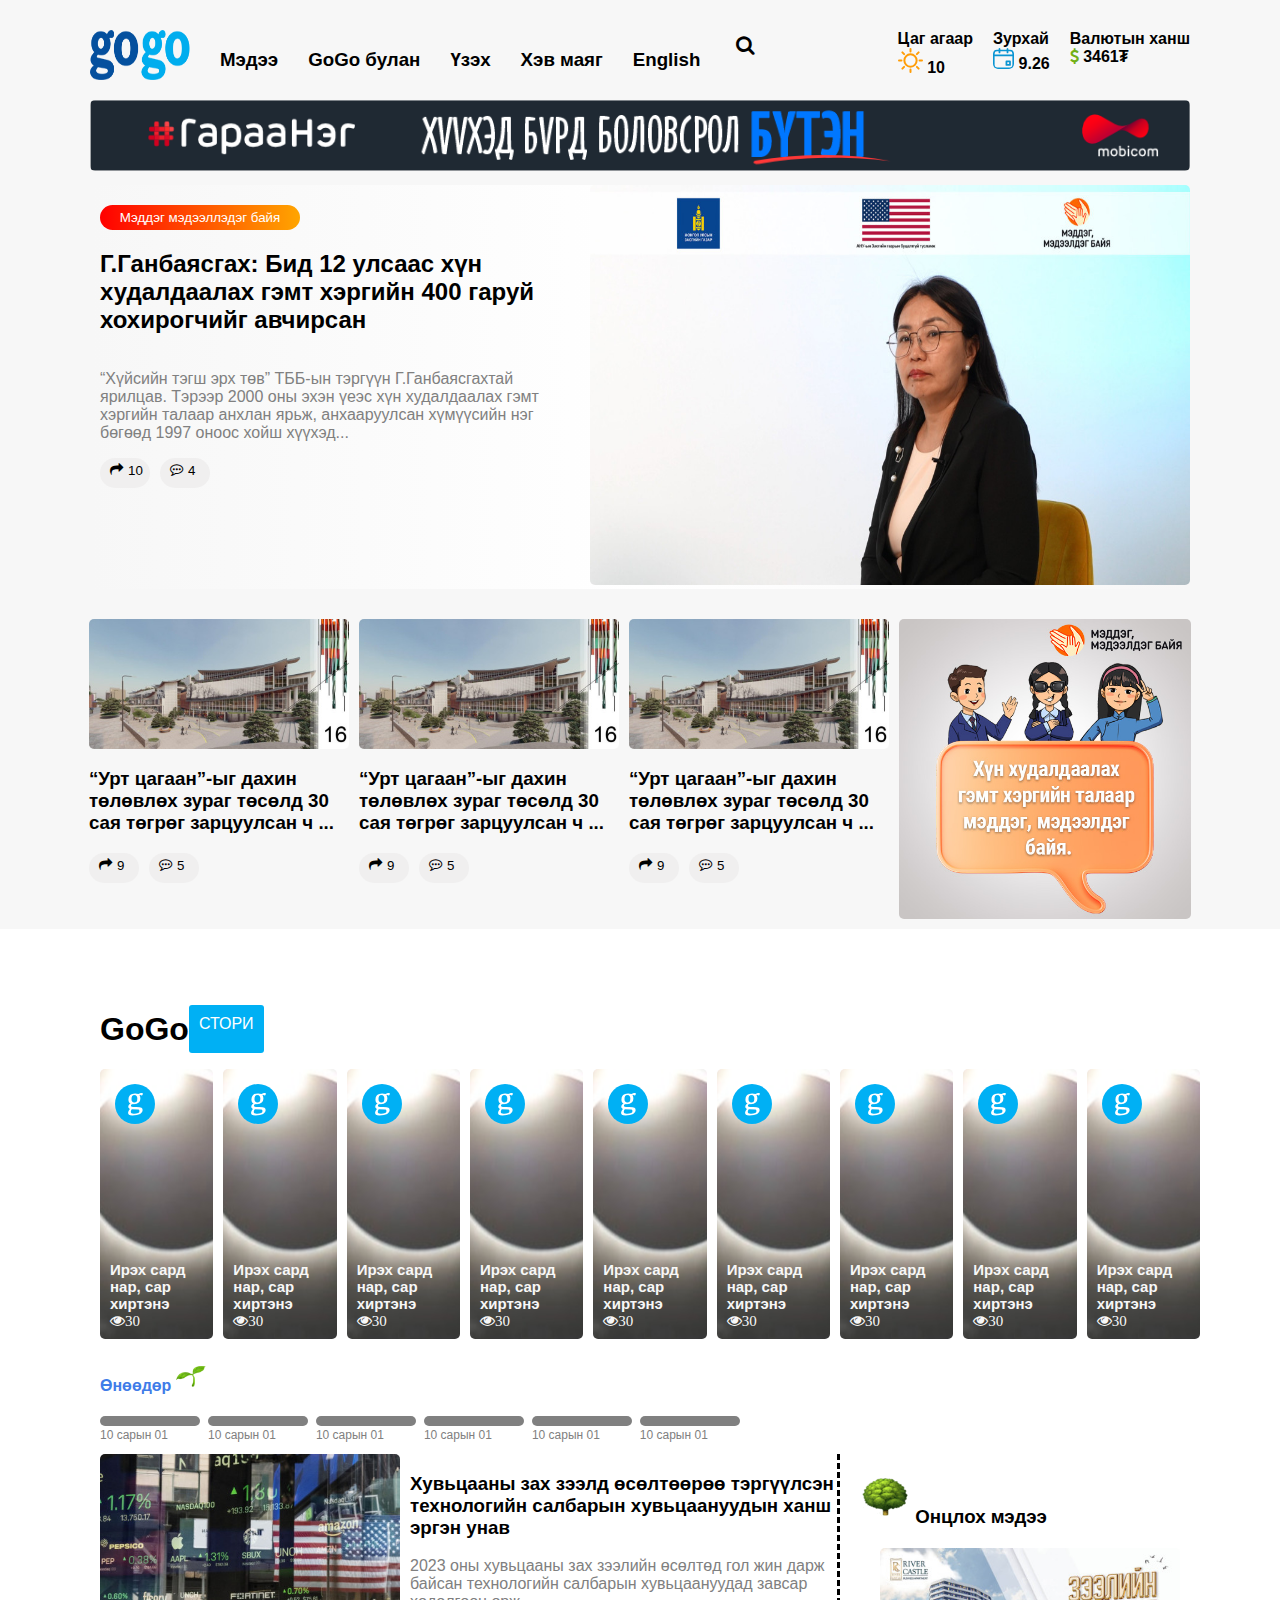
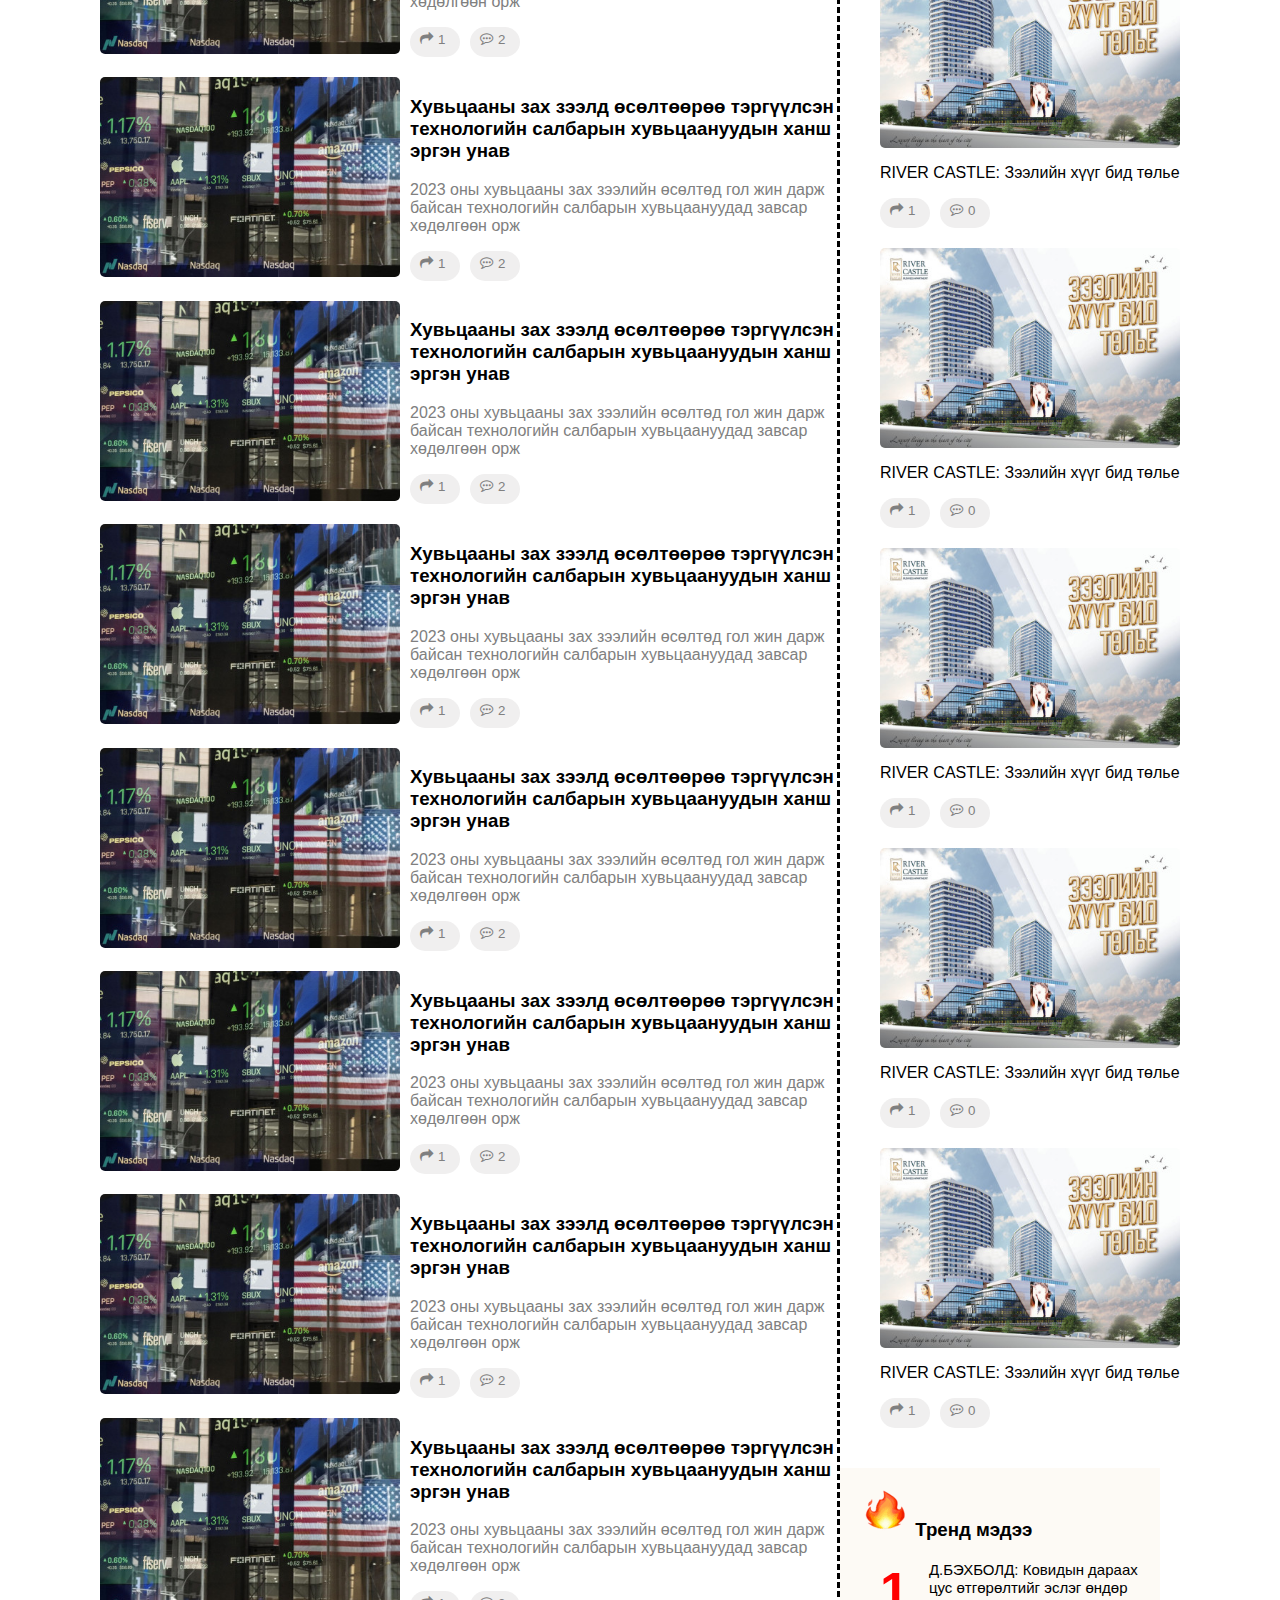
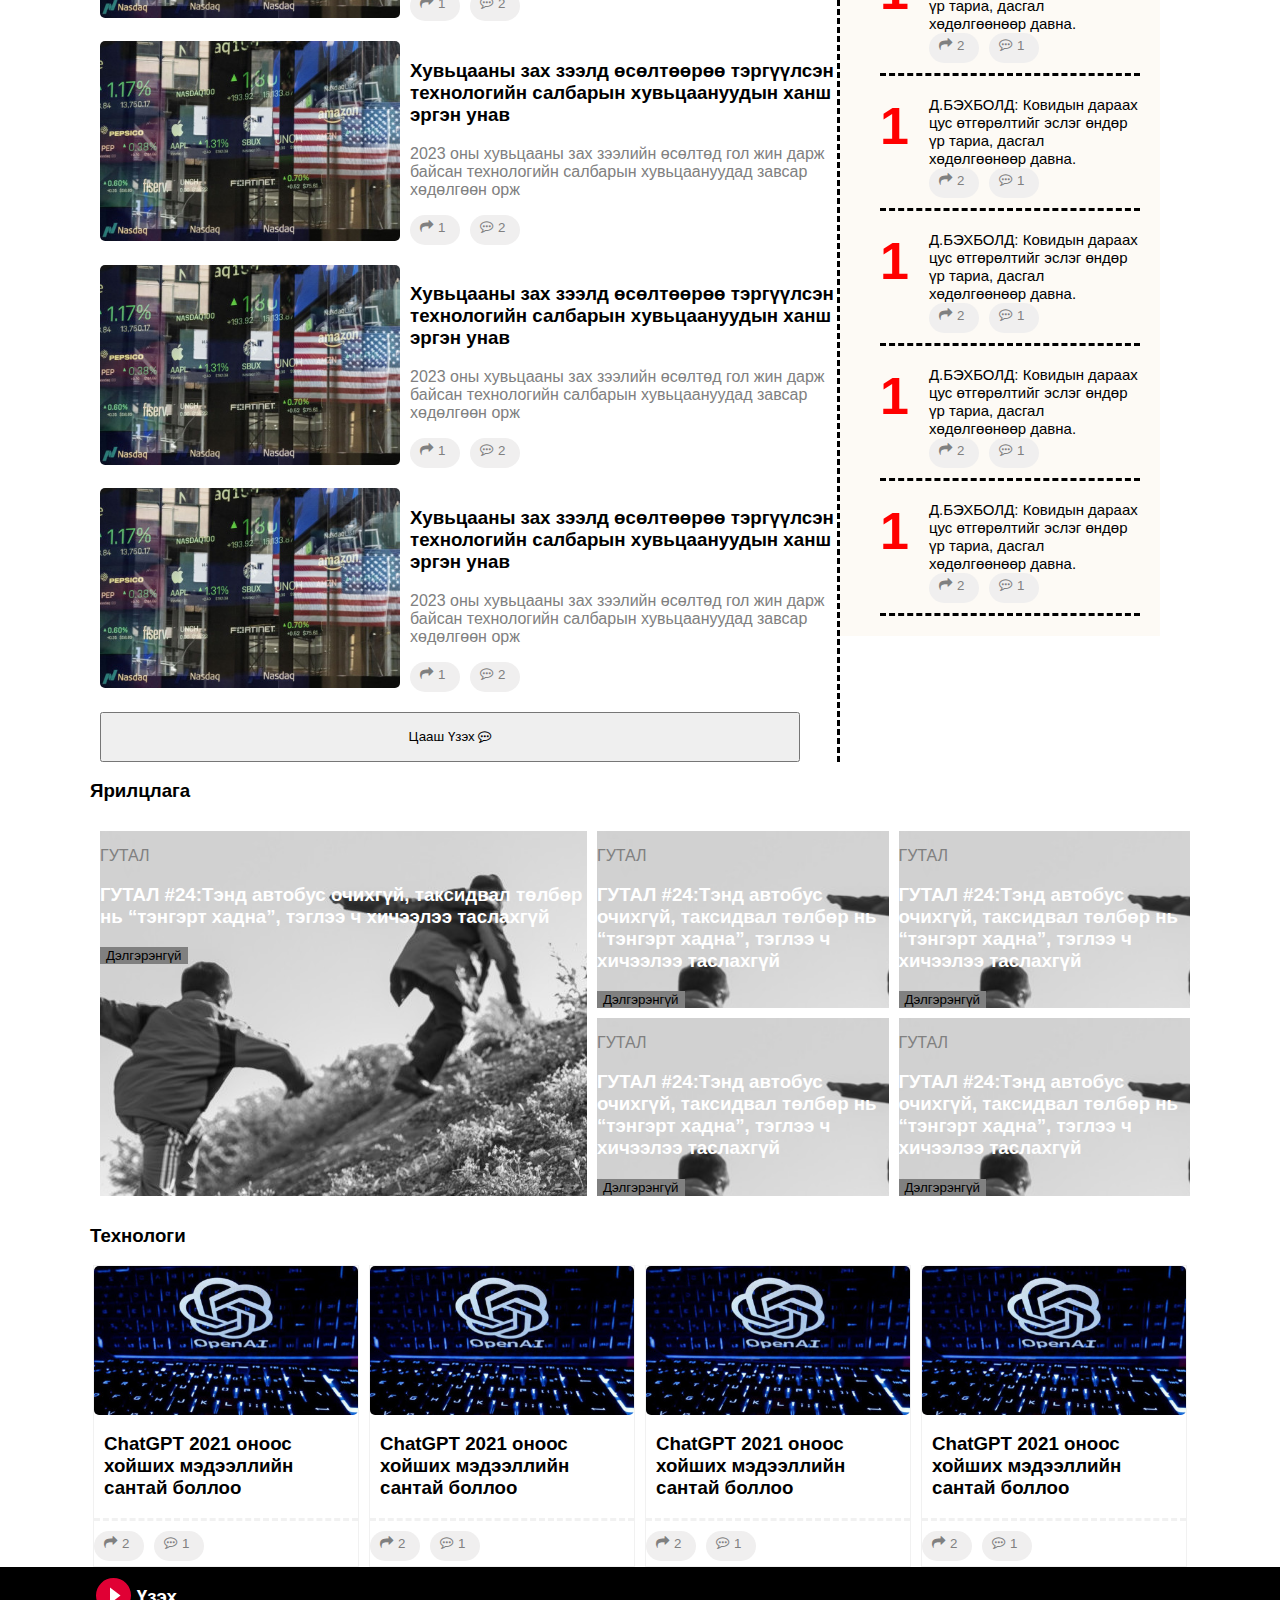
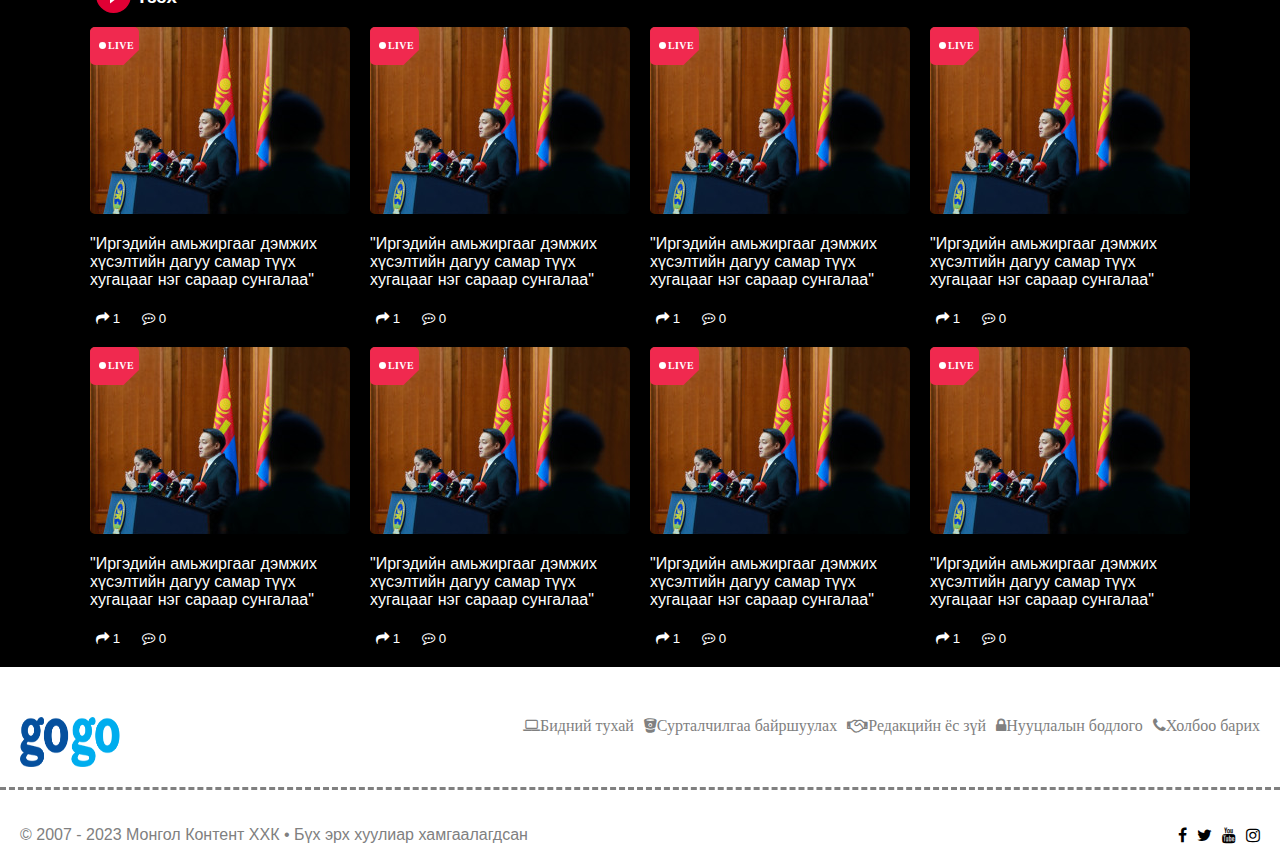
<file: index.html>
<!DOCTYPE html>
<html lang="en">

<head>
    <meta charset="UTF-8">
    <meta name="viewport" content="width=device-width, initial-scale=1.0">
    <title>Document</title>
    <link rel="stylesheet" href="Main.css">
    <link rel="stylesheet" href="section-a.css">
    <link rel="stylesheet" href="section-b.css">
    <link rel="stylesheet" href="section-c.css">
    <link rel="stylesheet" href="hover.css">
    <link rel="stylesheet" href="https://cdnjs.cloudflare.com/ajax/libs/font-awesome/4.7.0/css/font-awesome.min.css">
</head>

<body>
    <section class="section-a">
        <header>
            <div class="header-a">
                <img src="/images/gogo-logo.png" class="logo" alt="GoGo">
                <h3>Мэдээ</h3>
                <h3>GoGo булан</h3>
                <h3>Үзэх</h3>
                <h3>Хэв маяг</h3>
                <h3>English</h3>
                <button type="button" class="Sbtn"><i class="fa fa-search"></i></button>
            </div>
            <div class="header-b">
                <div>
                    <span>Цаг агаар</span><br>
                    <span><img src="/svg/sun-icon.svg" alt=""> 10</span>
                </div>
                <div>
                    <span>Зурхай</span><br>
                    <span><img src="/svg/calendar-icon.svg" alt=""> 9.26</span>
                </div>
                <div>
                    <span>Валютын ханш</span><br>
                    <span><i class="fa fa-usd" style="color: rgb(114, 176, 22);"></i> 3461₮</span>
                </div>
            </div>
        </header>
        <nav>
            <img src="/images/Garaa.png" style="width: 1100px;" alt="">
        </nav>
        <article>
            <div class="article-a">
                <div class="article-left">
                    <button class="Gbtn" type="button">Мэддэг мэдээллэдэг байя</button>
                    <h2>Г.Ганбаясгах: Бид 12 улсаас хүн худалдаалах гэмт хэргийн 400 гаруй хохирогчийг авчирсан</h2>
                    <p>“Хүйсийн тэгш эрх төв” ТББ-ын тэргүүн Г.Ганбаясгахтай ярилцав. Тэрээр 2000 оны эхэн үеэс хүн
                        худалдаалах гэмт хэргийн талаар анхлан ярьж, анхааруулсан хүмүүсийн нэг бөгөөд 1997 оноос хойш
                        хүүхэд...</p>
                    <div class="btn">
                        <button class="sbtn" type="button"> <i class="fa fa-share"></i> 10</button>
                        <button class="sbtn" type="button"> <i class="fa fa-commenting-o"></i> 4</button>
                    </div>
                </div>
                <div class="Conimg">
                    <img src="images/Medddeg.png" class="Fimg size" alt="">
                    <div class="overlay">
                        <div class="text">Дэлгэрэнгүй унщих</div>
                    </div>
                </div>
            </div>
            <div class="article-cards">
                <div class="card">
                    <img src="/images/barilga.png" alt="">
                    <h3>“Урт цагаан”-ыг дахин төлөвлөх зураг төсөлд 30 сая төгрөг зарцуулсан ч ...</h3>
                    <div class="btn">
                        <button class="sbtn" type="button"> <i class="fa fa-share"></i> 9</button>
                        <button class="sbtn" type="button"> <i class="fa fa-commenting-o"></i> 5</button>
                    </div>
                </div>
                <div class="card">
                    <img src="/images/barilga.png" alt="">
                    <h3>“Урт цагаан”-ыг дахин төлөвлөх зураг төсөлд 30 сая төгрөг зарцуулсан ч ...</h3>
                    <div class="btn">
                        <button class="sbtn" type="button"> <i class="fa fa-share"></i> 9</button>
                        <button class="sbtn" type="button"> <i class="fa fa-commenting-o"></i> 5</button>
                    </div>
                </div>
                <div class="card">
                    <img src="/images/barilga.png" alt="">
                    <h3>“Урт цагаан”-ыг дахин төлөвлөх зураг төсөлд 30 сая төгрөг зарцуулсан ч ...</h3>
                    <div class="btn">
                        <button class="sbtn" type="button"> <i class="fa fa-share"></i> 9</button>
                        <button class="sbtn" type="button"> <i class="fa fa-commenting-o"></i> 5</button>
                    </div>
                </div>

                <div id="switch">
                    <img src="images/meddeg(cartoon).png" alt="">
                </div>
            </div>
        </article>
    </section>

    <section class="section-b">
        <div>
            <div class="title">
                <h1>GoGo </h1>
                <p class="title-blue">СТОРИ</p>
            </div>
            <div class="carousel">
                <div class="slide">
                    <img src="svg/golo.svg" class="img-sl" alt="">
                    <div class="slide-p"><span>Ирэх сард нар, сар хиртэнэ</span><br>
                        <i class="fa fa-eye">30</i>
                    </div>
                </div>
                <div class="slide">
                    <img src="svg/golo.svg" class="img-sl" alt="">
                    <div class="slide-p"><span>Ирэх сард нар, сар хиртэнэ</span><br>
                        <i class="fa fa-eye">30</i>
                    </div>
                </div>
                <div class="slide">
                    <img src="svg/golo.svg" class="img-sl" alt="">
                    <div class="slide-p"><span>Ирэх сард нар, сар хиртэнэ</span><br>
                        <i class="fa fa-eye">30</i>
                    </div>
                </div>
                <div class="slide">
                    <img src="svg/golo.svg" class="img-sl" alt="">
                    <div class="slide-p"><span>Ирэх сард нар, сар хиртэнэ</span><br>
                        <i class="fa fa-eye">30</i>
                    </div>
                </div>
                <div class="slide">
                    <img src="svg/golo.svg" class="img-sl" alt="">
                    <div class="slide-p"><span>Ирэх сард нар, сар хиртэнэ</span><br>
                        <i class="fa fa-eye">30</i>
                    </div>
                </div>
                <div class="slide">
                    <img src="svg/golo.svg" class="img-sl" alt="">
                    <div class="slide-p"><span>Ирэх сард нар, сар хиртэнэ</span><br>
                        <i class="fa fa-eye">30</i>
                    </div>
                </div>
                <div class="slide">
                    <img src="svg/golo.svg" class="img-sl" alt="">
                    <div class="slide-p"><span>Ирэх сард нар, сар хиртэнэ</span><br>
                        <i class="fa fa-eye">30</i>
                    </div>
                </div>
                <div class="slide">
                    <img src="svg/golo.svg" class="img-sl" alt="">
                    <div class="slide-p"><span>Ирэх сард нар, сар хиртэнэ</span><br>
                        <i class="fa fa-eye">30</i>
                    </div>
                </div>
                <div class="slide">
                    <img src="svg/golo.svg" class="img-sl" alt="">
                    <div class="slide-p"><span>Ирэх сард нар, сар хиртэнэ</span><br>
                        <i class="fa fa-eye">30</i>
                    </div>
                </div>
            </div>
        </div>
        <div class="container-b">
            <div class="Day">
                <div>
                    <h4 id="Today">Өнөөдөр <img src="images/plant.png"  class="plant" alt="plant"> </h4>
                    <div class="TTbtn">
                        <div class="Tbtn">
                            <button type="button" class="Date"></button>
                            <p class="pp" >10 сарын 01</p>
                        </div>
                        <div class="Tbtn">
                            <button type="button" class="Date"></button>
                            <p class="pp" >10 сарын 01</p>
                        </div>
                        <div class="Tbtn">
                            <button type="button" class="Date"></button>
                            <p class="pp" >10 сарын 01</p>
                        </div>
                        <div class="Tbtn">
                            <button type="button" class="Date"></button>
                            <p class="pp" >10 сарын 01</p>
                        </div>
                        <div class="Tbtn">
                            <button type="button" class="Date"></button>
                            <p class="pp" >10 сарын 01</p>
                        </div>
                        <div class="Tbtn">
                            <button type="button" class="Date"></button>
                            <p class="pp" >10 сарын 01</p>
                        </div>
                    </div>

                </div>
            </div>

            <div class="Brow">
                <div class="drow">
                    <div class="row">
                        <img class="rimg" src="images/trade.png" alt="">
                        <div>
                            <h3>Хувьцааны зах зээлд өсөлтөөрөө тэргүүлсэн технологийн салбарын хувьцаануудын ханш
                                эргэн
                                унав
                            </h3>
                            <p>2023 оны хувьцааны зах зээлийн өсөлтөд гол жин дарж байсан технологийн салбарын
                                хувьцаануудад
                                завсар хөдөлгөөн орж</p>
                            <div class=" btn">
                                <button class="sbtn grey" type="button"> <i class="fa fa-share"></i> 1</button>
                                <button class="sbtn grey" type="button"> <i class="fa fa-commenting-o"></i> 2</button>
                            </div>
                        </div>
                    </div>
                    <div class="row">
                        <img class="rimg" src="images/trade.png" alt="">
                        <div>
                            <h3>Хувьцааны зах зээлд өсөлтөөрөө тэргүүлсэн технологийн салбарын хувьцаануудын ханш
                                эргэн
                                унав
                            </h3>
                            <p>2023 оны хувьцааны зах зээлийн өсөлтөд гол жин дарж байсан технологийн салбарын
                                хувьцаануудад
                                завсар хөдөлгөөн орж</p>
                            <div class=" btn">
                                <button class="sbtn grey" type="button"> <i class="fa fa-share"></i> 1</button>
                                <button class="sbtn grey" type="button"> <i class="fa fa-commenting-o"></i> 2</button>
                            </div>
                        </div>
                    </div>
                    <div class="row">
                        <img class="rimg" src="images/trade.png" alt="">
                        <div>
                            <h3>Хувьцааны зах зээлд өсөлтөөрөө тэргүүлсэн технологийн салбарын хувьцаануудын ханш
                                эргэн
                                унав
                            </h3>
                            <p>2023 оны хувьцааны зах зээлийн өсөлтөд гол жин дарж байсан технологийн салбарын
                                хувьцаануудад
                                завсар хөдөлгөөн орж</p>
                            <div class=" btn">
                                <button class="sbtn grey" type="button"> <i class="fa fa-share"></i> 1</button>
                                <button class="sbtn grey" type="button"> <i class="fa fa-commenting-o"></i> 2</button>
                            </div>
                        </div>
                    </div>
                    <div class="row">
                        <img class="rimg" src="images/trade.png" alt="">
                        <div>
                            <h3>Хувьцааны зах зээлд өсөлтөөрөө тэргүүлсэн технологийн салбарын хувьцаануудын ханш
                                эргэн
                                унав
                            </h3>
                            <p>2023 оны хувьцааны зах зээлийн өсөлтөд гол жин дарж байсан технологийн салбарын
                                хувьцаануудад
                                завсар хөдөлгөөн орж</p>
                            <div class=" btn">
                                <button class="sbtn grey" type="button"> <i class="fa fa-share"></i> 1</button>
                                <button class="sbtn grey" type="button"> <i class="fa fa-commenting-o"></i> 2</button>
                            </div>
                        </div>
                    </div>
                    <div class="row">
                        <img class="rimg" src="images/trade.png" alt="">
                        <div>
                            <h3>Хувьцааны зах зээлд өсөлтөөрөө тэргүүлсэн технологийн салбарын хувьцаануудын ханш
                                эргэн
                                унав
                            </h3>
                            <p>2023 оны хувьцааны зах зээлийн өсөлтөд гол жин дарж байсан технологийн салбарын
                                хувьцаануудад
                                завсар хөдөлгөөн орж</p>
                            <div class=" btn">
                                <button class="sbtn grey" type="button"> <i class="fa fa-share"></i> 1</button>
                                <button class="sbtn grey" type="button"> <i class="fa fa-commenting-o"></i> 2</button>
                            </div>
                        </div>
                    </div>
                    <div class="row">
                        <img class="rimg" src="images/trade.png" alt="">
                        <div>
                            <h3>Хувьцааны зах зээлд өсөлтөөрөө тэргүүлсэн технологийн салбарын хувьцаануудын ханш
                                эргэн
                                унав
                            </h3>
                            <p>2023 оны хувьцааны зах зээлийн өсөлтөд гол жин дарж байсан технологийн салбарын
                                хувьцаануудад
                                завсар хөдөлгөөн орж</p>
                            <div class=" btn">
                                <button class="sbtn grey" type="button"> <i class="fa fa-share"></i> 1</button>
                                <button class="sbtn grey" type="button"> <i class="fa fa-commenting-o"></i> 2</button>
                            </div>
                        </div>
                    </div>
                    <div class="row">
                        <img class="rimg" src="images/trade.png" alt="">
                        <div>
                            <h3>Хувьцааны зах зээлд өсөлтөөрөө тэргүүлсэн технологийн салбарын хувьцаануудын ханш
                                эргэн
                                унав
                            </h3>
                            <p>2023 оны хувьцааны зах зээлийн өсөлтөд гол жин дарж байсан технологийн салбарын
                                хувьцаануудад
                                завсар хөдөлгөөн орж</p>
                            <div class=" btn">
                                <button class="sbtn grey" type="button"> <i class="fa fa-share"></i> 1</button>
                                <button class="sbtn grey" type="button"> <i class="fa fa-commenting-o"></i> 2</button>
                            </div>
                        </div>
                    </div>
                    <div class="row">
                        <img class="rimg" src="images/trade.png" alt="">
                        <div>
                            <h3>Хувьцааны зах зээлд өсөлтөөрөө тэргүүлсэн технологийн салбарын хувьцаануудын ханш
                                эргэн
                                унав
                            </h3>
                            <p>2023 оны хувьцааны зах зээлийн өсөлтөд гол жин дарж байсан технологийн салбарын
                                хувьцаануудад
                                завсар хөдөлгөөн орж</p>
                            <div class=" btn">
                                <button class="sbtn grey" type="button"> <i class="fa fa-share"></i> 1</button>
                                <button class="sbtn grey" type="button"> <i class="fa fa-commenting-o"></i> 2</button>
                            </div>
                        </div>
                    </div>
                    <div class="row">
                        <img class="rimg" src="images/trade.png" alt="">
                        <div>
                            <h3>Хувьцааны зах зээлд өсөлтөөрөө тэргүүлсэн технологийн салбарын хувьцаануудын ханш
                                эргэн
                                унав
                            </h3>
                            <p>2023 оны хувьцааны зах зээлийн өсөлтөд гол жин дарж байсан технологийн салбарын
                                хувьцаануудад
                                завсар хөдөлгөөн орж</p>
                            <div class=" btn">
                                <button class="sbtn grey" type="button"> <i class="fa fa-share"></i> 1</button>
                                <button class="sbtn grey" type="button"> <i class="fa fa-commenting-o"></i> 2</button>
                            </div>
                        </div>
                    </div>
                    <div class="row">
                        <img class="rimg" src="images/trade.png" alt="">
                        <div>
                            <h3>Хувьцааны зах зээлд өсөлтөөрөө тэргүүлсэн технологийн салбарын хувьцаануудын ханш
                                эргэн
                                унав
                            </h3>
                            <p>2023 оны хувьцааны зах зээлийн өсөлтөд гол жин дарж байсан технологийн салбарын
                                хувьцаануудад
                                завсар хөдөлгөөн орж</p>
                            <div class=" btn">
                                <button class="sbtn grey" type="button"> <i class="fa fa-share"></i> 1</button>
                                <button class="sbtn grey" type="button"> <i class="fa fa-commenting-o"></i> 2</button>
                            </div>
                        </div>
                    </div>
                    <div class="row">
                        <img class="rimg" src="images/trade.png" alt="">
                        <div>
                            <h3>Хувьцааны зах зээлд өсөлтөөрөө тэргүүлсэн технологийн салбарын хувьцаануудын ханш
                                эргэн
                                унав
                            </h3>
                            <p>2023 оны хувьцааны зах зээлийн өсөлтөд гол жин дарж байсан технологийн салбарын
                                хувьцаануудад
                                завсар хөдөлгөөн орж</p>
                            <div class=" btn">
                                <button class="sbtn grey" type="button"> <i class="fa fa-share"></i> 1</button>
                                <button class="sbtn grey" type="button"> <i class="fa fa-commenting-o"></i> 2</button>
                            </div>
                        </div>
                    </div>

                    <div>
                        <button class="Dbtn" type="button">Цааш Үзэх <i class="fa fa-commenting-o "></i></button>
                    </div>

                </div>

                <aside>
                    <div class="medee-ontsloh">
                        <h3><img src="images/tree.png" alt=""> Онцлох мэдээ</i></h3>
                        <div class="acard">
                            <img src="/images/ad.png" class="im" alt="">
                            <p id="sp">RIVER CASTLE: Зээлийн хүүг бид төлье</p>
                            <div class="btn">
                                <button class="sbtn grey" type="button"> <i class="fa fa-share"></i> 1</button>
                                <button class="sbtn grey" type="button"> <i class="fa fa-commenting-o"></i>
                                    0</button>
                            </div>
                        </div>
                        <div class="acard">
                            <img src="/images/ad.png" class="im" alt="">
                            <p id="sp">RIVER CASTLE: Зээлийн хүүг бид төлье</p>
                            <div class="btn">
                                <button class="sbtn grey" type="button"> <i class="fa fa-share"></i> 1</button>
                                <button class="sbtn grey" type="button"> <i class="fa fa-commenting-o"></i>
                                    0</button>
                            </div>
                        </div>
                        <div class="acard">
                            <img src="/images/ad.png" class="im" alt="">
                            <p id="sp">RIVER CASTLE: Зээлийн хүүг бид төлье</p>
                            <div class="btn">
                                <button class="sbtn grey" type="button"> <i class="fa fa-share"></i> 1</button>
                                <button class="sbtn grey" type="button"> <i class="fa fa-commenting-o"></i>
                                    0</button>
                            </div>
                        </div>
                        <div class="acard">
                            <img src="/images/ad.png" class="im" alt="">
                            <p id="sp">RIVER CASTLE: Зээлийн хүүг бид төлье</p>
                            <div class="btn">
                                <button class="sbtn grey" type="button"> <i class="fa fa-share"></i> 1</button>
                                <button class="sbtn grey" type="button"> <i class="fa fa-commenting-o"></i>
                                    0</button>
                            </div>
                        </div>
                        <div class="acard">
                            <img src="/images/ad.png" class="im" alt="">
                            <p id="sp">RIVER CASTLE: Зээлийн хүүг бид төлье</p>
                            <div class="btn">
                                <button class="sbtn grey" type="button"> <i class="fa fa-share"></i> 1</button>
                                <button class="sbtn grey" type="button"> <i class="fa fa-commenting-o"></i>
                                    0</button>
                            </div>
                        </div>

                    </div>
                    <div class="medee-fire">
                        <h3><img src="images/fire.png" alt=""> Тренд мэдээ</i></h3>
                        <div class="rr">
                            <div><span class="rp">1</span></div>
                            <div>
                                <span id="sd">Д.БЭХБОЛД: Ковидын дараах цус өтгөрөлтийг эслэг өндөр үр тариа, дасгал
                                    хөдөлгөөнөөр
                                    давна.
                                </span>
                                <div class="btn">
                                    <button class="sbtn grey" type="button"> <i class="fa fa-share"></i>2</button>
                                    <button class="sbtn grey" type="button"> <i
                                            class="fa fa-commenting-o"></i>1</button>
                                </div>
                            </div>
                        </div>
                        <div class="rr">
                            <div><span class="rp">1</span></div>
                            <div>
                                <span id="sd">Д.БЭХБОЛД: Ковидын дараах цус өтгөрөлтийг эслэг өндөр үр тариа, дасгал
                                    хөдөлгөөнөөр
                                    давна.
                                </span>
                                <div class="btn">
                                    <button class="sbtn grey" type="button"> <i class="fa fa-share"></i>2</button>
                                    <button class="sbtn grey" type="button"> <i
                                            class="fa fa-commenting-o"></i>1</button>
                                </div>
                            </div>
                        </div>
                        <div class="rr">
                            <div><span class="rp">1</span></div>
                            <div>
                                <span id="sd">Д.БЭХБОЛД: Ковидын дараах цус өтгөрөлтийг эслэг өндөр үр тариа, дасгал
                                    хөдөлгөөнөөр
                                    давна.
                                </span>
                                <div class="btn">
                                    <button class="sbtn grey" type="button"> <i class="fa fa-share"></i>2</button>
                                    <button class="sbtn grey" type="button"> <i
                                            class="fa fa-commenting-o"></i>1</button>
                                </div>
                            </div>
                        </div>
                        <div class="rr">
                            <div><span class="rp">1</span></div>
                            <div>
                                <span id="sd">Д.БЭХБОЛД: Ковидын дараах цус өтгөрөлтийг эслэг өндөр үр тариа, дасгал
                                    хөдөлгөөнөөр
                                    давна.
                                </span>
                                <div class="btn">
                                    <button class="sbtn grey" type="button"> <i class="fa fa-share"></i>2</button>
                                    <button class="sbtn grey" type="button"> <i
                                            class="fa fa-commenting-o"></i>1</button>
                                </div>
                            </div>
                        </div>
                        <div class="rr">
                            <div><span class="rp">1</span></div>
                            <div>
                                <span id="sd">Д.БЭХБОЛД: Ковидын дараах цус өтгөрөлтийг эслэг өндөр үр тариа, дасгал
                                    хөдөлгөөнөөр
                                    давна.
                                </span>
                                <div class="btn">
                                    <button class="sbtn grey" type="button"> <i class="fa fa-share"></i>2</button>
                                    <button class="sbtn grey" type="button"> <i
                                            class="fa fa-commenting-o"></i>1</button>
                                </div>
                            </div>
                        </div>
                    </div>
                </aside>
            </div>
        </div>
    </section>

    <section class="section-c">
        <div class="hh">
            <h3>Ярилцлага</h3>
        </div>
        <div class="container-d">
            <div class="grid white">
                <div class="back grid-head">
                    <p>ГУТАЛ</p>
                    <h3>ГУТАЛ #24:Тэнд автобус очихгүй, таксидвал төлбөр нь “тэнгэрт хадна”, тэглээ ч хичээлээ таслахгүй
                    </h3>
                    <button type="button" class="dbtn">Дэлгэрэнгүй</button>
                </div>
                <div class="back grid-item1">
                    <p>ГУТАЛ</p>
                    <h3>ГУТАЛ #24:Тэнд автобус очихгүй, таксидвал төлбөр нь “тэнгэрт хадна”, тэглээ ч хичээлээ таслахгүй
                    </h3>
                    <button type="button" class="dbtn">Дэлгэрэнгүй</button>
                </div>
                <div class="back grid-item2">
                    <p>ГУТАЛ</p>
                    <h3>ГУТАЛ #24:Тэнд автобус очихгүй, таксидвал төлбөр нь “тэнгэрт хадна”, тэглээ ч хичээлээ таслахгүй
                    </h3>
                    <button type="button" class="dbtn">Дэлгэрэнгүй</button>
                </div>
                <div class="back grid-item3">
                    <p>ГУТАЛ</p>
                    <h3>ГУТАЛ #24:Тэнд автобус очихгүй, таксидвал төлбөр нь “тэнгэрт хадна”, тэглээ ч хичээлээ таслахгүй
                    </h3>
                    <button type="button" class="dbtn">Дэлгэрэнгүй</button>
                </div>
                <div class="back grid-item4">
                    <p>ГУТАЛ</p>
                    <h3>ГУТАЛ #24:Тэнд автобус очихгүй, таксидвал төлбөр нь “тэнгэрт хадна”, тэглээ ч хичээлээ таслахгүй
                    </h3>
                    <button type="button" class="dbtn">Дэлгэрэнгүй</button>
                </div>
            </div>
        </div>
        <div class="container-t">
            <div class="hh">
                <h3>Технологи</h3>
            </div>
            <div class="tts">
                <div class="ts">
                    <img src="images/ChatGPT.png" alt="">
                    <div class="bts">
                        <h3>ChatGPT 2021 оноос хойших мэдээллийн сантай боллоо</h3>
                    </div>
                    <div class="btn">
                        <button class="sbtn grey" type="button"> <i class="fa fa-share"></i>2</button>
                        <button class="sbtn grey" type="button"> <i class="fa fa-commenting-o"></i>1</button>
                    </div>
                </div>
                <div class="ts">
                    <img src="images/ChatGPT.png" alt="">
                    <div class="bts">
                        <h3>ChatGPT 2021 оноос хойших мэдээллийн сантай боллоо</h3>
                    </div>
                    <div class="btn">
                        <button class="sbtn grey" type="button"> <i class="fa fa-share"></i>2</button>
                        <button class="sbtn grey" type="button"> <i class="fa fa-commenting-o"></i>1</button>
                    </div>
                </div>
                <div class="ts">
                    <img src="images/ChatGPT.png" alt="">
                    <div class="bts">
                        <h3>ChatGPT 2021 оноос хойших мэдээллийн сантай боллоо</h3>
                    </div>
                    <div class="btn">
                        <button class="sbtn grey" type="button"> <i class="fa fa-share"></i>2</button>
                        <button class="sbtn grey" type="button"> <i class="fa fa-commenting-o"></i>1</button>
                    </div>
                </div>
                <div class="ts">
                    <img src="images/ChatGPT.png" alt="">
                    <div class="bts">
                        <h3>ChatGPT 2021 оноос хойших мэдээллийн сантай боллоо</h3>
                    </div>
                    <div class="btn">
                        <button class="sbtn grey" type="button"> <i class="fa fa-share"></i>2</button>
                        <button class="sbtn grey" type="button"> <i class="fa fa-commenting-o"></i>1</button>
                    </div>
                </div>
            </div>
        </div>
        <div></div>
        <div></div>
        <div class="video">
            <div class="ttle">
                <button class="ssbtn" type="button"> <img src="svg/btn.svg" alt=""></button>
                <h3>Үзэх</h3>
            </div>
            <div class="container-v">
                <div class="bid">
                    <div class="bi">
                        <img src="svg/live-icon.svg" alt="">
                    </div>
                    <p class="white">
                        "Иргэдийн амьжиргааг дэмжих хүсэлтийн дагуу самар түүх хугацааг нэг сараар сунгалаа"
                    </p>
                    <div class="btn">
                        <button class="vbtn" type="button"> <i class="fa fa-share"></i> 1</button>
                        <button class="vbtn" type="button"> <i class="fa fa-commenting-o"></i> 0</button>
                    </div>
                </div>
                <div class="bid">
                    <div class="bi">
                        <img src="svg/live-icon.svg" alt="">
                    </div>
                    <p class="white">
                        "Иргэдийн амьжиргааг дэмжих хүсэлтийн дагуу самар түүх хугацааг нэг сараар сунгалаа"
                    </p>
                    <div class="btn">
                        <button class="vbtn" type="button"> <i class="fa fa-share"></i> 1</button>
                        <button class="vbtn" type="button"> <i class="fa fa-commenting-o"></i> 0</button>
                    </div>
                </div>
                <div class="bid">
                    <div class="bi">
                        <img src="svg/live-icon.svg" alt="">
                    </div>
                    <p class="white">
                        "Иргэдийн амьжиргааг дэмжих хүсэлтийн дагуу самар түүх хугацааг нэг сараар сунгалаа"
                    </p>
                    <div class="btn">
                        <button class="vbtn" type="button"> <i class="fa fa-share"></i> 1</button>
                        <button class="vbtn" type="button"> <i class="fa fa-commenting-o"></i> 0</button>
                    </div>
                </div>
                <div class="bid">
                    <div class="bi">
                        <img src="svg/live-icon.svg" alt="">
                    </div>
                    <p class="white">
                        "Иргэдийн амьжиргааг дэмжих хүсэлтийн дагуу самар түүх хугацааг нэг сараар сунгалаа"
                    </p>
                    <div class="btn">
                        <button class="vbtn" type="button"> <i class="fa fa-share"></i> 1</button>
                        <button class="vbtn" type="button"> <i class="fa fa-commenting-o"></i> 0</button>
                    </div>
                </div>
            </div>
            <div class="container-v">
                <div class="bid">
                    <div class="bi">
                        <img src="svg/live-icon.svg" alt="">
                    </div>
                    <p class="white">
                        "Иргэдийн амьжиргааг дэмжих хүсэлтийн дагуу самар түүх хугацааг нэг сараар сунгалаа"
                    </p>
                    <div class="btn">
                        <button class="vbtn" type="button"> <i class="fa fa-share"></i> 1</button>
                        <button class="vbtn" type="button"> <i class="fa fa-commenting-o"></i> 0</button>
                    </div>
                </div>
                <div class="bid">
                    <div class="bi">
                        <img src="svg/live-icon.svg" alt="">
                    </div>
                    <p class="white">
                        "Иргэдийн амьжиргааг дэмжих хүсэлтийн дагуу самар түүх хугацааг нэг сараар сунгалаа"
                    </p>
                    <div class="btn">
                        <button class="vbtn" type="button"> <i class="fa fa-share"></i> 1</button>
                        <button class="vbtn" type="button"> <i class="fa fa-commenting-o"></i> 0</button>
                    </div>
                </div>
                <div class="bid">
                    <div class="bi">
                        <img src="svg/live-icon.svg" alt="">
                    </div>
                    <p class="white">
                        "Иргэдийн амьжиргааг дэмжих хүсэлтийн дагуу самар түүх хугацааг нэг сараар сунгалаа"
                    </p>
                    <div class="btn">
                        <button class="vbtn" type="button"> <i class="fa fa-share"></i> 1</button>
                        <button class="vbtn" type="button"> <i class="fa fa-commenting-o"></i> 0</button>
                    </div>
                </div>
                <div class="bid">
                    <div class="bi">
                        <img src="svg/live-icon.svg" alt="">
                    </div>
                    <p class="white">
                        "Иргэдийн амьжиргааг дэмжих хүсэлтийн дагуу самар түүх хугацааг нэг сараар сунгалаа"
                    </p>
                    <div class="btn">
                        <button class="vbtn" type="button"> <i class="fa fa-share"></i> 1</button>
                        <button class="vbtn" type="button"> <i class="fa fa-commenting-o"></i> 0</button>
                    </div>
                </div>
            </div>
        </div>
    </section>
    <footer>
        <div class="gg">
            <img src="/images/gogo-logo.png" class="logo" alt="GoGo">
            <div class="icon">
                <i class="fa fa-laptop" style="gap: 10px;">Бидний тухай</i>
                <i class="fa fa-bitbucket" style="gap: 10px;">Сурталчилгаа байршуулах</i>
                <i class="fa fa-handshake-o" style="gap: 10px;">Редакцийн ёс зүй</i>
                <i class="fa fa-lock" style="gap: 10px;">Нууцлалын бодлого</i>
                <i class="fa fa-phone" style="gap: 10px;">Холбоо барих</i>
            </div>
        </div>
        <div class="end">
            <p>© 2007 - 2023 Монгол Контент ХХК • Бүх эрх хуулиар хамгаалагдсан</p>
            <div class="icon">
                <i class="fa fa-facebook"></i>
                <i class="fa fa-twitter"></i>
                <i class="fa fa-youtube"></i>
                <i class="fa fa-instagram"></i>
            </div>
        </div>
    </footer>
</body>

</html>
</file>
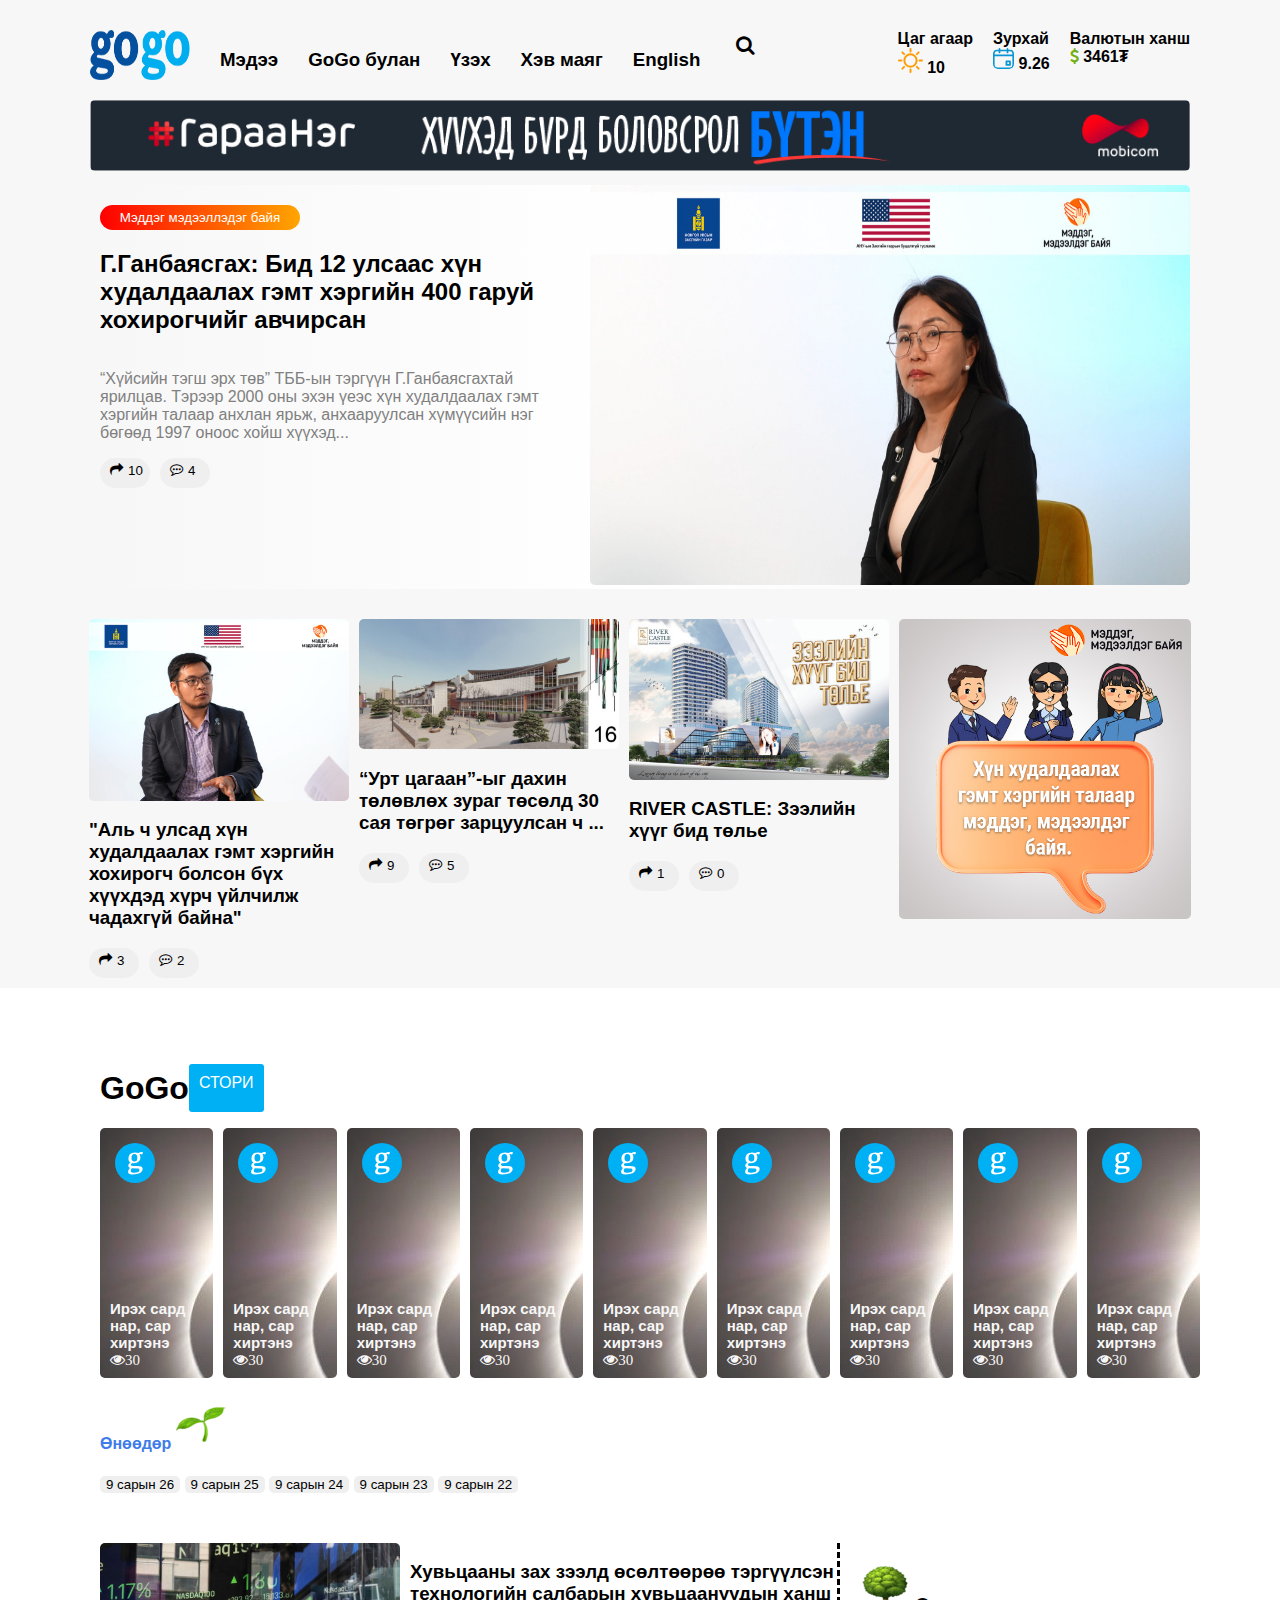
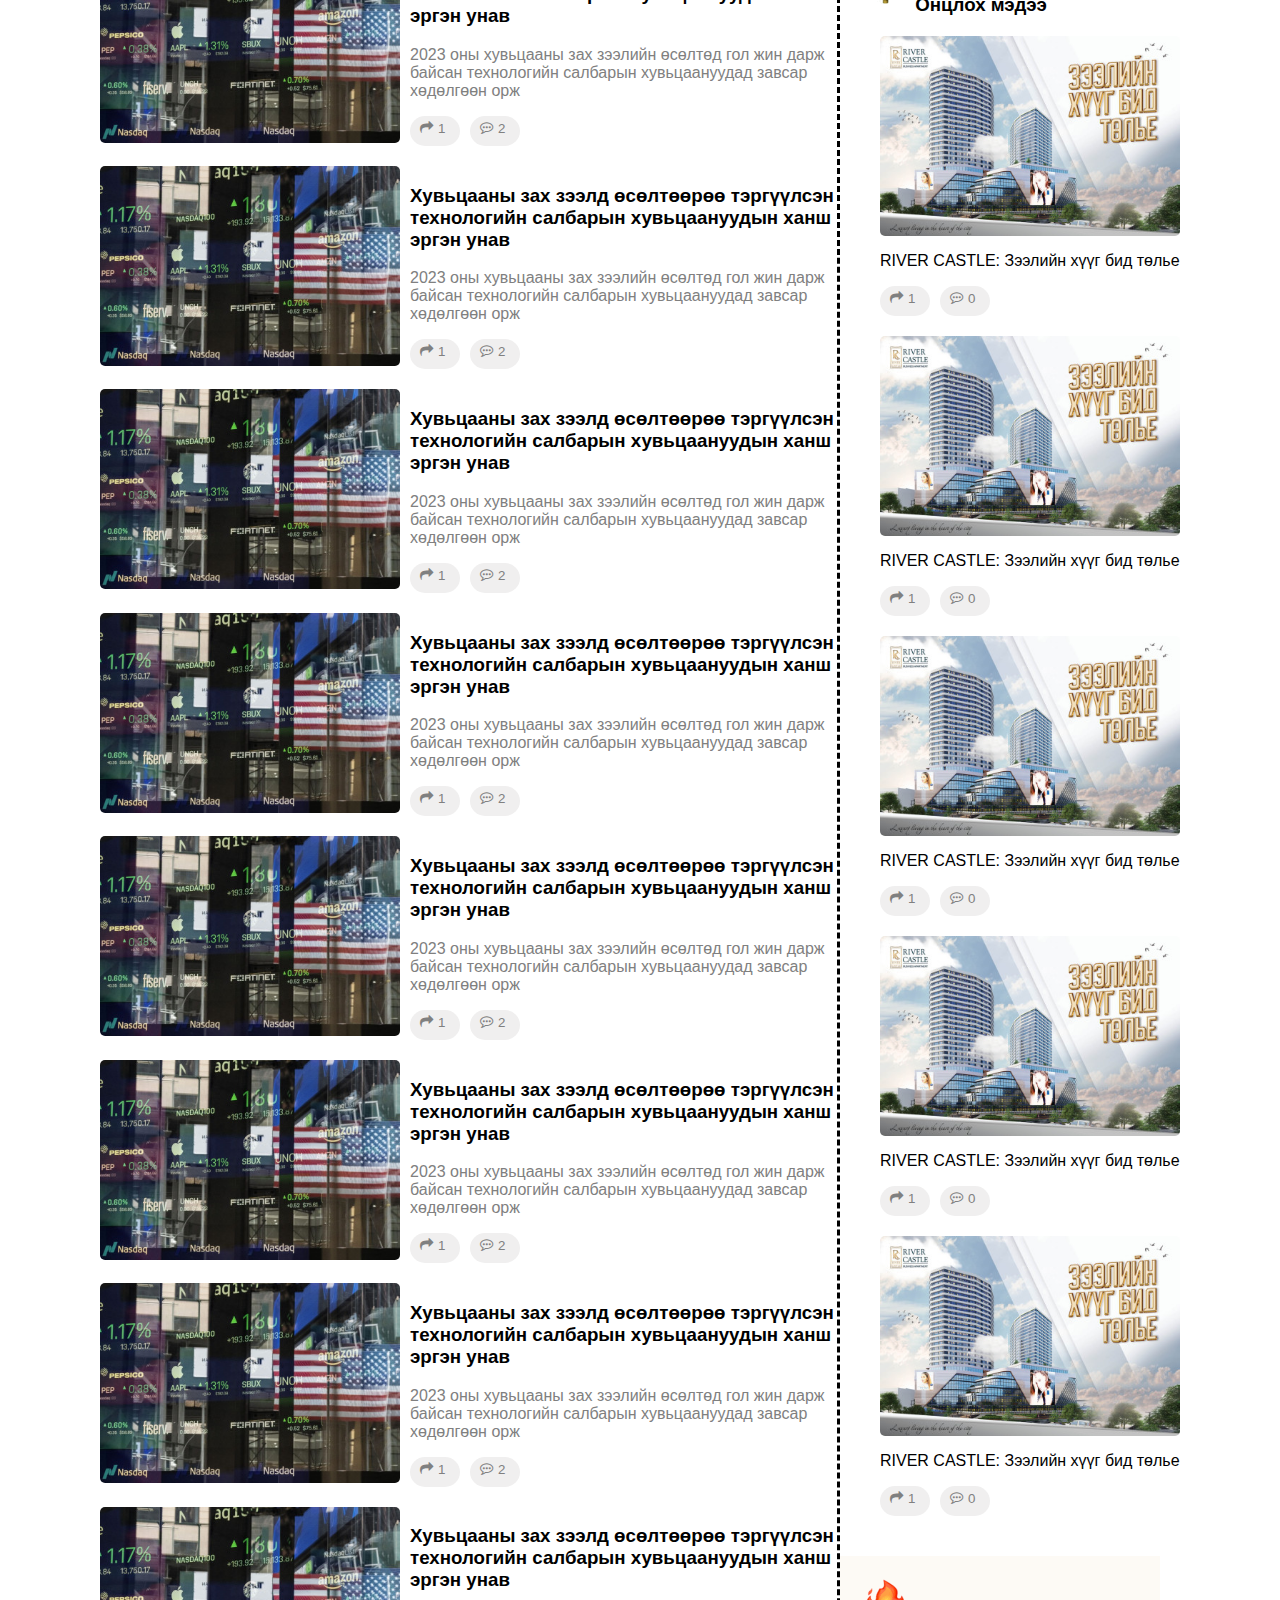
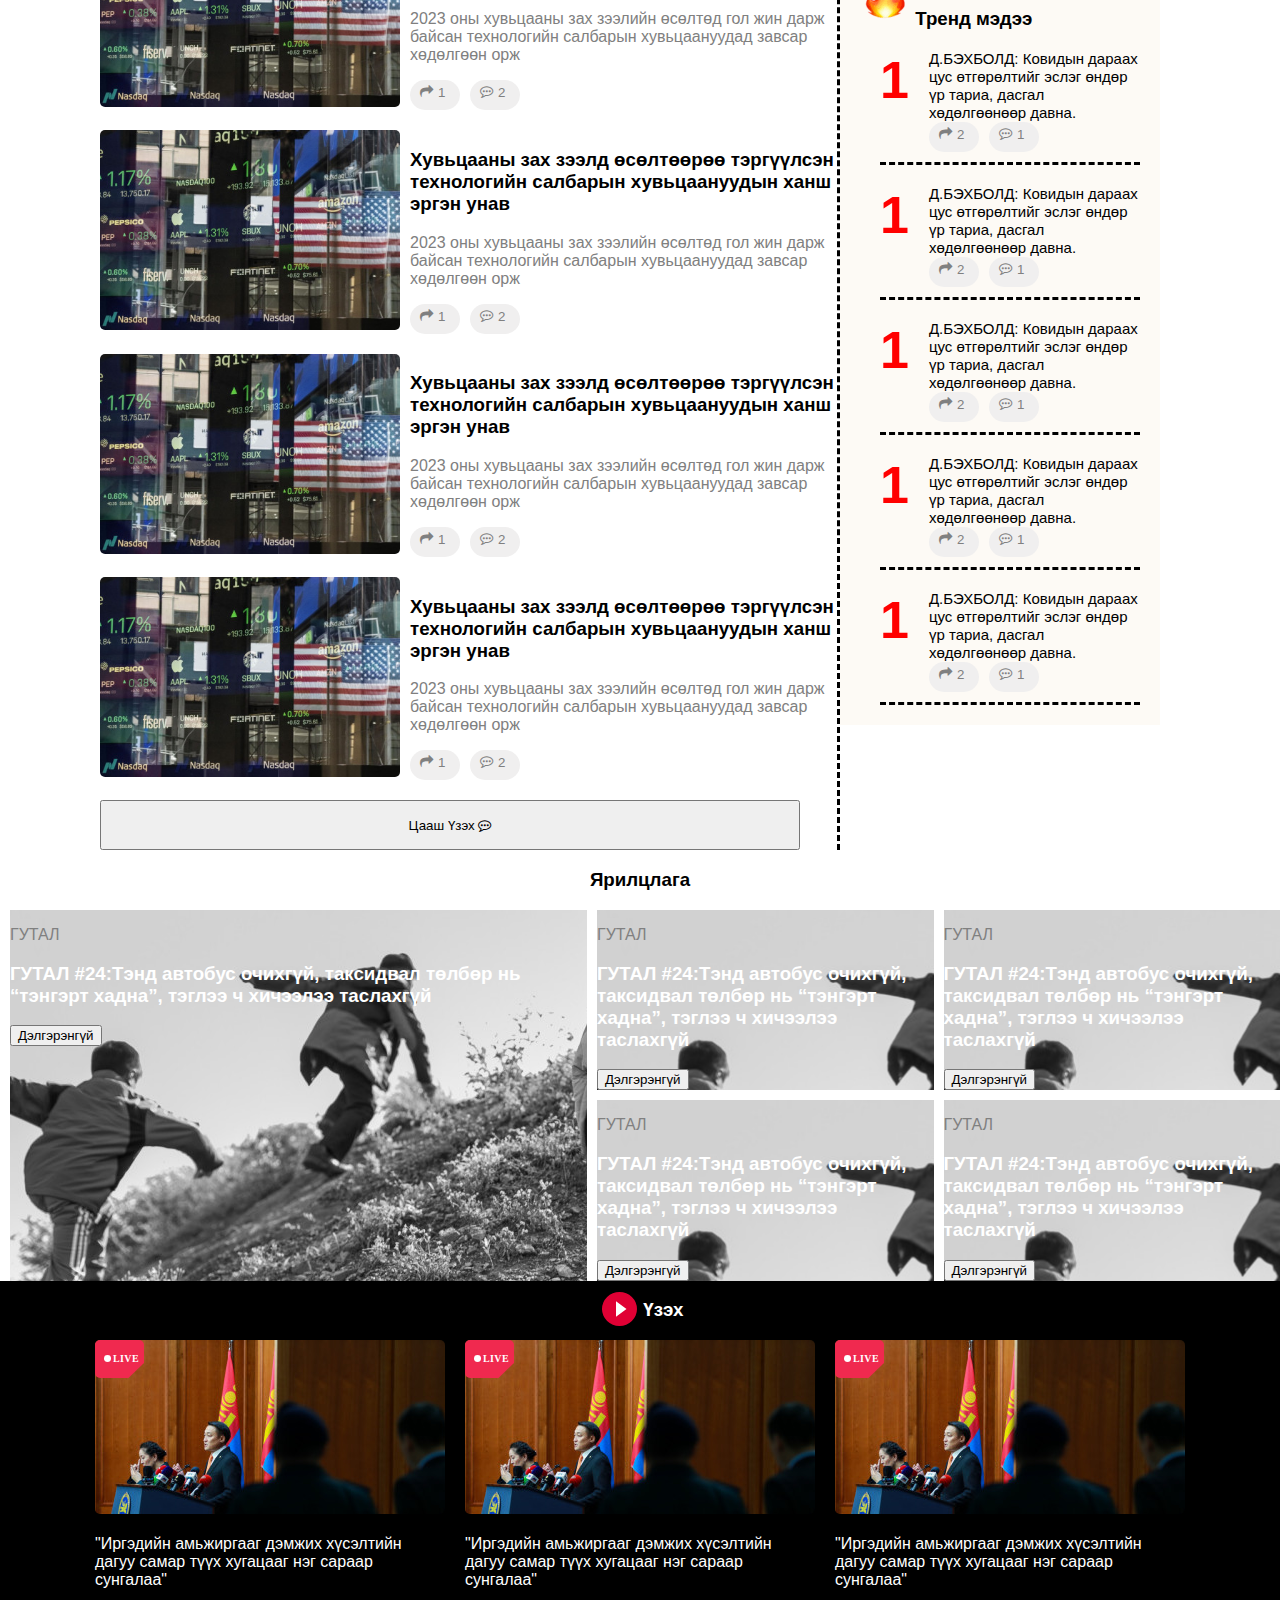
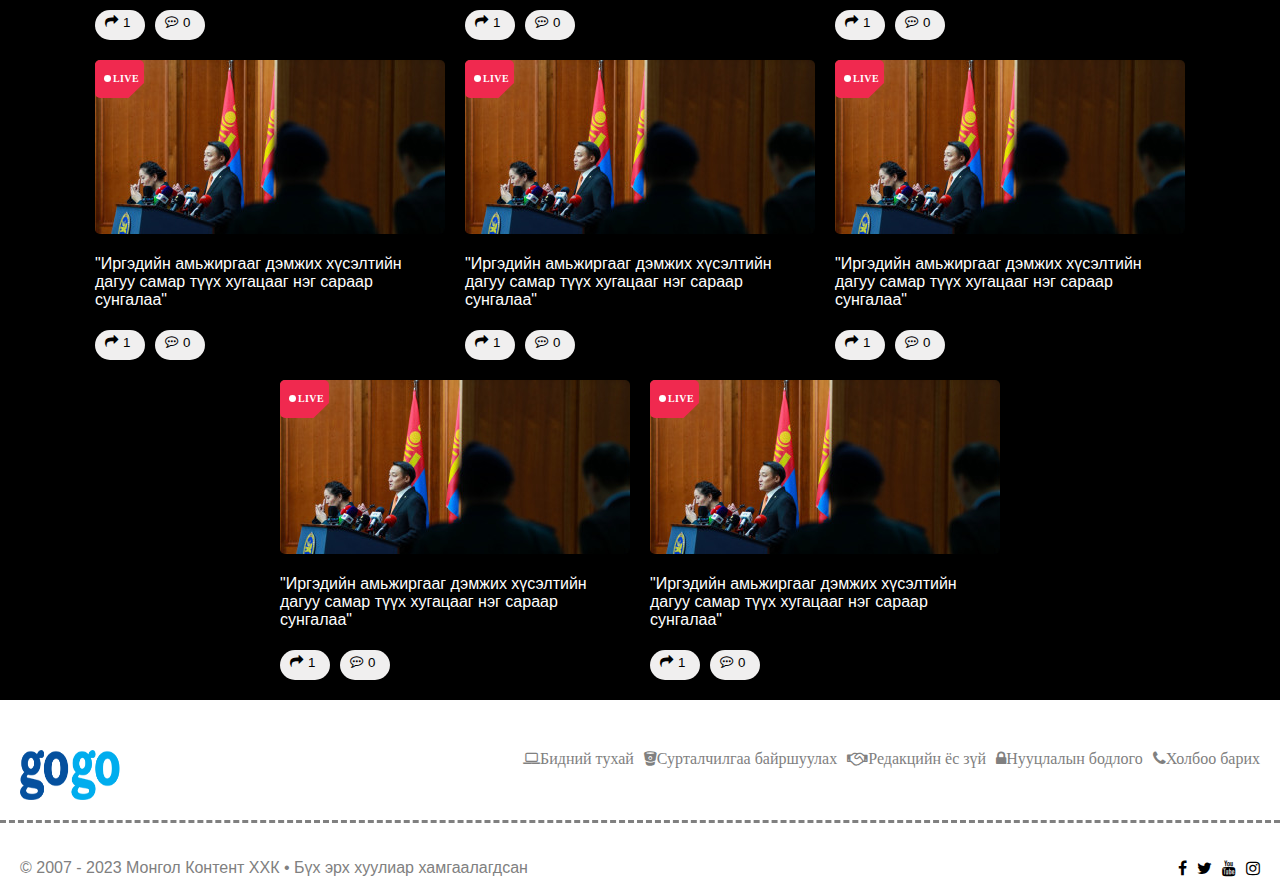
<file: gogo/index.html>
<!DOCTYPE html>
<html lang="en">

<head>
    <meta charset="UTF-8">
    <meta name="viewport" content="width=device-width, initial-scale=1.0">
    <title>Document</title>
    <link rel="stylesheet" href="styles.css">
    <link rel="stylesheet" href="https://cdnjs.cloudflare.com/ajax/libs/font-awesome/4.7.0/css/font-awesome.min.css">
</head>

<body>
    <section class="section-a">
        <header>
            <div class="header-a">
                <img src="/images/gogo-logo.png" class="logo" alt="GoGo">
                <h3>Мэдээ</h3>
                <h3>GoGo булан</h3>
                <h3>Үзэх</h3>
                <h3>Хэв маяг</h3>
                <h3>English</h3>
                <button type="button" class="Sbtn"><i class="fa fa-search"></i></button>
            </div>
            <div class="header-b">
                <div>
                    <span>Цаг агаар</span><br>
                    <span><img src="/svg/sun-icon.svg" alt=""> 10</span>
                </div>
                <div>
                    <span>Зурхай</span><br>
                    <span><img src="/svg/calendar-icon.svg" alt=""> 9.26</span>
                </div>
                <div>
                    <span>Валютын ханш</span><br>
                    <span><i class="fa fa-usd" style="color: rgb(114, 176, 22);"></i> 3461₮</span>
                </div>
            </div>
        </header>
        <nav>
            <img src="/images/Garaa.png" style="width: 1100px;" alt="">
        </nav>
        <article>
            <div class="article-a">
                <div class="article-left">
                    <button class="Gbtn" type="button">Мэддэг мэдээллэдэг байя</button>
                    <h2>Г.Ганбаясгах: Бид 12 улсаас хүн худалдаалах гэмт хэргийн 400 гаруй хохирогчийг авчирсан</h2>
                    <p>“Хүйсийн тэгш эрх төв” ТББ-ын тэргүүн Г.Ганбаясгахтай ярилцав. Тэрээр 2000 оны эхэн үеэс хүн
                        худалдаалах гэмт хэргийн талаар анхлан ярьж, анхааруулсан хүмүүсийн нэг бөгөөд 1997 оноос хойш
                        хүүхэд...</p>
                    <div class="btn">
                        <button class="sbtn" type="button"> <i class="fa fa-share"></i> 10</button>
                        <button class="sbtn" type="button"> <i class="fa fa-commenting-o"></i> 4</button>
                    </div>
                </div>
                <div>
                    <img src="/images/Medddeg.png" style="width: 600px; height: 400px;" alt="Meddeg">
                </div>
            </div>
            <div class="article-cards">
                <div class="card">
                    <img src="/images/yaria.png" alt="">
                    <h3>"Аль ч улсад хүн худалдаалах гэмт хэргийн хохирогч болсон бүх хүүхдэд хүрч үйлчилж чадахгүй
                        байна"</h3>
                    <div class="btn">
                        <button class="sbtn" type="button"> <i class="fa fa-share"></i> 3</button>
                        <button class="sbtn" type="button"> <i class="fa fa-commenting-o"></i> 2</button>
                    </div>
                </div>
                <div class="card">
                    <img src="/images/barilga.png" alt="">
                    <h3>“Урт цагаан”-ыг дахин төлөвлөх зураг төсөлд 30 сая төгрөг зарцуулсан ч ...</h3>
                    <div class="btn">
                        <button class="sbtn" type="button"> <i class="fa fa-share"></i> 9</button>
                        <button class="sbtn" type="button"> <i class="fa fa-commenting-o"></i> 5</button>
                    </div>
                </div>
                <div class="card">
                    <img src="/images/ad.png" alt="">
                    <h3>RIVER CASTLE: Зээлийн хүүг бид төлье</h3>
                    <div class="btn">
                        <button class="sbtn" type="button"> <i class="fa fa-share"></i> 1</button>
                        <button class="sbtn" type="button"> <i class="fa fa-commenting-o"></i> 0</button>
                    </div>
                </div>
                <div id="switch">
                    <img src="images/meddeg(cartoon).png" alt="">
                </div>
            </div>
        </article>
    </section>

    <section class="section-b">
        <div>
            <div class="title">
                <h1>GoGo </h1>
                <p class="title-blue">СТОРИ</p>
            </div>
            <div class="slider">
                <div class="slide">
                    <img src="svg/golo.svg" style="width: 40px; height: 40px; margin: 5px; " alt="">
                    <div class="slide-p"><span>Ирэх сард нар, сар хиртэнэ</span><br>
                        <i class="fa fa-eye">30</i>
                    </div>
                </div>
                <div class="slide">
                    <img src="svg/golo.svg" style="width: 40px; height: 40px; margin: 5px; " alt="">
                    <div class="slide-p"><span>Ирэх сард нар, сар хиртэнэ</span><br>
                        <i class="fa fa-eye">30</i>
                    </div>
                </div>
                <div class="slide">
                    <img src="svg/golo.svg" style="width: 40px; height: 40px; margin: 5px; " alt="">
                    <div class="slide-p"><span>Ирэх сард нар, сар хиртэнэ</span><br>
                        <i class="fa fa-eye">30</i>
                    </div>
                </div>
                <div class="slide">
                    <img src="svg/golo.svg" style="width: 40px; height: 40px; margin: 5px; " alt="">
                    <div class="slide-p"><span>Ирэх сард нар, сар хиртэнэ</span><br>
                        <i class="fa fa-eye">30</i>
                    </div>
                </div>
                <div class="slide">
                    <img src="svg/golo.svg" style="width: 40px; height: 40px; margin: 5px; " alt="">
                    <div class="slide-p"><span>Ирэх сард нар, сар хиртэнэ</span><br>
                        <i class="fa fa-eye">30</i>
                    </div>
                </div>
                <div class="slide">
                    <img src="svg/golo.svg" style="width: 40px; height: 40px; margin: 5px; " alt="">
                    <div class="slide-p"><span>Ирэх сард нар, сар хиртэнэ</span><br>
                        <i class="fa fa-eye">30</i>
                    </div>
                </div>
                <div class="slide">
                    <img src="svg/golo.svg" style="width: 40px; height: 40px; margin: 5px; " alt="">
                    <div class="slide-p"><span>Ирэх сард нар, сар хиртэнэ</span><br>
                        <i class="fa fa-eye">30</i>
                    </div>
                </div>
                <div class="slide">
                    <img src="svg/golo.svg" style="width: 40px; height: 40px; margin: 5px; " alt="">
                    <div class="slide-p"><span>Ирэх сард нар, сар хиртэнэ</span><br>
                        <i class="fa fa-eye">30</i>
                    </div>
                </div>
                <div class="slide">
                    <img src="svg/golo.svg" style="width: 40px; height: 40px; margin: 5px; " alt="">
                    <div class="slide-p"><span>Ирэх сард нар, сар хиртэнэ</span><br>
                        <i class="fa fa-eye">30</i>
                    </div>
                </div>
            </div>
        </div>
        <div class="container-b">
            <div class="Day">
                <div class="">
                    <h4 id="Today">Өнөөдөр <img src="images/plant.png" alt=""> </h4>
                    <div></div><button type="button" class="Date">9 сарын 26</button>
                    <button type="button" class="Date">9 сарын 25</button>
                    <button type="button" class="Date">9 сарын 24</button>
                    <button type="button" class="Date">9 сарын 23</button>
                    <button type="button" class="Date">9 сарын 22</button>
                </div>
            </div>

            <div class="Brow">
                <div class="drow">
                    <div class="row">
                        <img class="rimg" src="images/trade.png" alt="">
                        <div>
                            <h3>Хувьцааны зах зээлд өсөлтөөрөө тэргүүлсэн технологийн салбарын хувьцаануудын ханш
                                эргэн
                                унав
                            </h3>
                            <p>2023 оны хувьцааны зах зээлийн өсөлтөд гол жин дарж байсан технологийн салбарын
                                хувьцаануудад
                                завсар хөдөлгөөн орж</p>
                            <div class=" btn">
                                <button class="sbtn grey" type="button"> <i class="fa fa-share"></i> 1</button>
                                <button class="sbtn grey" type="button"> <i class="fa fa-commenting-o"></i> 2</button>
                            </div>
                        </div>
                    </div>
                    <div class="row">
                        <img class="rimg" src="images/trade.png" alt="">
                        <div>
                            <h3>Хувьцааны зах зээлд өсөлтөөрөө тэргүүлсэн технологийн салбарын хувьцаануудын ханш
                                эргэн
                                унав
                            </h3>
                            <p>2023 оны хувьцааны зах зээлийн өсөлтөд гол жин дарж байсан технологийн салбарын
                                хувьцаануудад
                                завсар хөдөлгөөн орж</p>
                            <div class=" btn">
                                <button class="sbtn grey" type="button"> <i class="fa fa-share"></i> 1</button>
                                <button class="sbtn grey" type="button"> <i class="fa fa-commenting-o"></i> 2</button>
                            </div>
                        </div>
                    </div><div class="row">
                        <img class="rimg" src="images/trade.png" alt="">
                        <div>
                            <h3>Хувьцааны зах зээлд өсөлтөөрөө тэргүүлсэн технологийн салбарын хувьцаануудын ханш
                                эргэн
                                унав
                            </h3>
                            <p>2023 оны хувьцааны зах зээлийн өсөлтөд гол жин дарж байсан технологийн салбарын
                                хувьцаануудад
                                завсар хөдөлгөөн орж</p>
                            <div class=" btn">
                                <button class="sbtn grey" type="button"> <i class="fa fa-share"></i> 1</button>
                                <button class="sbtn grey" type="button"> <i class="fa fa-commenting-o"></i> 2</button>
                            </div>
                        </div>
                    </div><div class="row">
                        <img class="rimg" src="images/trade.png" alt="">
                        <div>
                            <h3>Хувьцааны зах зээлд өсөлтөөрөө тэргүүлсэн технологийн салбарын хувьцаануудын ханш
                                эргэн
                                унав
                            </h3>
                            <p>2023 оны хувьцааны зах зээлийн өсөлтөд гол жин дарж байсан технологийн салбарын
                                хувьцаануудад
                                завсар хөдөлгөөн орж</p>
                            <div class=" btn">
                                <button class="sbtn grey" type="button"> <i class="fa fa-share"></i> 1</button>
                                <button class="sbtn grey" type="button"> <i class="fa fa-commenting-o"></i> 2</button>
                            </div>
                        </div>
                    </div><div class="row">
                        <img class="rimg" src="images/trade.png" alt="">
                        <div>
                            <h3>Хувьцааны зах зээлд өсөлтөөрөө тэргүүлсэн технологийн салбарын хувьцаануудын ханш
                                эргэн
                                унав
                            </h3>
                            <p>2023 оны хувьцааны зах зээлийн өсөлтөд гол жин дарж байсан технологийн салбарын
                                хувьцаануудад
                                завсар хөдөлгөөн орж</p>
                            <div class=" btn">
                                <button class="sbtn grey" type="button"> <i class="fa fa-share"></i> 1</button>
                                <button class="sbtn grey" type="button"> <i class="fa fa-commenting-o"></i> 2</button>
                            </div>
                        </div>
                    </div><div class="row">
                        <img class="rimg" src="images/trade.png" alt="">
                        <div>
                            <h3>Хувьцааны зах зээлд өсөлтөөрөө тэргүүлсэн технологийн салбарын хувьцаануудын ханш
                                эргэн
                                унав
                            </h3>
                            <p>2023 оны хувьцааны зах зээлийн өсөлтөд гол жин дарж байсан технологийн салбарын
                                хувьцаануудад
                                завсар хөдөлгөөн орж</p>
                            <div class=" btn">
                                <button class="sbtn grey" type="button"> <i class="fa fa-share"></i> 1</button>
                                <button class="sbtn grey" type="button"> <i class="fa fa-commenting-o"></i> 2</button>
                            </div>
                        </div>
                    </div><div class="row">
                        <img class="rimg" src="images/trade.png" alt="">
                        <div>
                            <h3>Хувьцааны зах зээлд өсөлтөөрөө тэргүүлсэн технологийн салбарын хувьцаануудын ханш
                                эргэн
                                унав
                            </h3>
                            <p>2023 оны хувьцааны зах зээлийн өсөлтөд гол жин дарж байсан технологийн салбарын
                                хувьцаануудад
                                завсар хөдөлгөөн орж</p>
                            <div class=" btn">
                                <button class="sbtn grey" type="button"> <i class="fa fa-share"></i> 1</button>
                                <button class="sbtn grey" type="button"> <i class="fa fa-commenting-o"></i> 2</button>
                            </div>
                        </div>
                    </div><div class="row">
                        <img class="rimg" src="images/trade.png" alt="">
                        <div>
                            <h3>Хувьцааны зах зээлд өсөлтөөрөө тэргүүлсэн технологийн салбарын хувьцаануудын ханш
                                эргэн
                                унав
                            </h3>
                            <p>2023 оны хувьцааны зах зээлийн өсөлтөд гол жин дарж байсан технологийн салбарын
                                хувьцаануудад
                                завсар хөдөлгөөн орж</p>
                            <div class=" btn">
                                <button class="sbtn grey" type="button"> <i class="fa fa-share"></i> 1</button>
                                <button class="sbtn grey" type="button"> <i class="fa fa-commenting-o"></i> 2</button>
                            </div>
                        </div>
                    </div><div class="row">
                        <img class="rimg" src="images/trade.png" alt="">
                        <div>
                            <h3>Хувьцааны зах зээлд өсөлтөөрөө тэргүүлсэн технологийн салбарын хувьцаануудын ханш
                                эргэн
                                унав
                            </h3>
                            <p>2023 оны хувьцааны зах зээлийн өсөлтөд гол жин дарж байсан технологийн салбарын
                                хувьцаануудад
                                завсар хөдөлгөөн орж</p>
                            <div class=" btn">
                                <button class="sbtn grey" type="button"> <i class="fa fa-share"></i> 1</button>
                                <button class="sbtn grey" type="button"> <i class="fa fa-commenting-o"></i> 2</button>
                            </div>
                        </div>
                    </div><div class="row">
                        <img class="rimg" src="images/trade.png" alt="">
                        <div>
                            <h3>Хувьцааны зах зээлд өсөлтөөрөө тэргүүлсэн технологийн салбарын хувьцаануудын ханш
                                эргэн
                                унав
                            </h3>
                            <p>2023 оны хувьцааны зах зээлийн өсөлтөд гол жин дарж байсан технологийн салбарын
                                хувьцаануудад
                                завсар хөдөлгөөн орж</p>
                            <div class=" btn">
                                <button class="sbtn grey" type="button"> <i class="fa fa-share"></i> 1</button>
                                <button class="sbtn grey" type="button"> <i class="fa fa-commenting-o"></i> 2</button>
                            </div>
                        </div>
                    </div><div class="row">
                        <img class="rimg" src="images/trade.png" alt="">
                        <div>
                            <h3>Хувьцааны зах зээлд өсөлтөөрөө тэргүүлсэн технологийн салбарын хувьцаануудын ханш
                                эргэн
                                унав
                            </h3>
                            <p>2023 оны хувьцааны зах зээлийн өсөлтөд гол жин дарж байсан технологийн салбарын
                                хувьцаануудад
                                завсар хөдөлгөөн орж</p>
                            <div class=" btn">
                                <button class="sbtn grey" type="button"> <i class="fa fa-share"></i> 1</button>
                                <button class="sbtn grey" type="button"> <i class="fa fa-commenting-o"></i> 2</button>
                            </div>
                        </div>
                    </div>

                    <div>
                        <button class="Dbtn" type="button">Цааш Үзэх <i class="fa fa-commenting-o "></i></button>
                    </div>

                </div>

                <aside>
                    <div class="medee-ontsloh">
                        <h3><img src="images/tree.png" alt=""> Онцлох мэдээ</i></h3>
                        <div class="acard">
                            <img src="/images/ad.png" class="im" alt="">
                            <p id="sp">RIVER CASTLE: Зээлийн хүүг бид төлье</p>
                            <div class="btn">
                                <button class="sbtn grey" type="button"> <i class="fa fa-share"></i> 1</button>
                                <button class="sbtn grey" type="button"> <i class="fa fa-commenting-o"></i>
                                    0</button>
                            </div>
                        </div>
                        <div class="acard">
                            <img src="/images/ad.png" class="im" alt="">
                            <p id="sp">RIVER CASTLE: Зээлийн хүүг бид төлье</p>
                            <div class="btn">
                                <button class="sbtn grey" type="button"> <i class="fa fa-share"></i> 1</button>
                                <button class="sbtn grey" type="button"> <i class="fa fa-commenting-o"></i>
                                    0</button>
                            </div>
                        </div>
                        <div class="acard">
                            <img src="/images/ad.png" class="im" alt="">
                            <p id="sp">RIVER CASTLE: Зээлийн хүүг бид төлье</p>
                            <div class="btn">
                                <button class="sbtn grey" type="button"> <i class="fa fa-share"></i> 1</button>
                                <button class="sbtn grey" type="button"> <i class="fa fa-commenting-o"></i>
                                    0</button>
                            </div>
                        </div>
                        <div class="acard">
                            <img src="/images/ad.png" class="im" alt="">
                            <p id="sp">RIVER CASTLE: Зээлийн хүүг бид төлье</p>
                            <div class="btn">
                                <button class="sbtn grey" type="button"> <i class="fa fa-share"></i> 1</button>
                                <button class="sbtn grey" type="button"> <i class="fa fa-commenting-o"></i>
                                    0</button>
                            </div>
                        </div>
                        <div class="acard">
                            <img src="/images/ad.png" class="im" alt="">
                            <p id="sp">RIVER CASTLE: Зээлийн хүүг бид төлье</p>
                            <div class="btn">
                                <button class="sbtn grey" type="button"> <i class="fa fa-share"></i> 1</button>
                                <button class="sbtn grey" type="button"> <i class="fa fa-commenting-o"></i>
                                    0</button>
                            </div>
                        </div>

                    </div>
                    <div class="medee-fire">
                        <h3><img src="images/fire.png" alt=""> Тренд мэдээ</i></h3>
                        <div class="rr">
                            <div><span class="rp">1</span></div>
                            <div>
                                <span id="sd">Д.БЭХБОЛД: Ковидын дараах цус өтгөрөлтийг эслэг өндөр үр тариа, дасгал
                                    хөдөлгөөнөөр
                                    давна.
                                </span>
                                <div class="btn">
                                    <button class="sbtn grey" type="button"> <i class="fa fa-share"></i>2</button>
                                    <button class="sbtn grey" type="button"> <i
                                            class="fa fa-commenting-o"></i>1</button>
                                </div>
                            </div>
                        </div>
                        <div class="rr">
                            <div><span class="rp">1</span></div>
                            <div>
                                <span id="sd">Д.БЭХБОЛД: Ковидын дараах цус өтгөрөлтийг эслэг өндөр үр тариа, дасгал
                                    хөдөлгөөнөөр
                                    давна.
                                </span>
                                <div class="btn">
                                    <button class="sbtn grey" type="button"> <i class="fa fa-share"></i>2</button>
                                    <button class="sbtn grey" type="button"> <i
                                            class="fa fa-commenting-o"></i>1</button>
                                </div>
                            </div>
                        </div>
                        <div class="rr">
                            <div><span class="rp">1</span></div>
                            <div>
                                <span id="sd">Д.БЭХБОЛД: Ковидын дараах цус өтгөрөлтийг эслэг өндөр үр тариа, дасгал
                                    хөдөлгөөнөөр
                                    давна.
                                </span>
                                <div class="btn">
                                    <button class="sbtn grey" type="button"> <i class="fa fa-share"></i>2</button>
                                    <button class="sbtn grey" type="button"> <i
                                            class="fa fa-commenting-o"></i>1</button>
                                </div>
                            </div>
                        </div>
                        <div class="rr">
                            <div><span class="rp">1</span></div>
                            <div>
                                <span id="sd">Д.БЭХБОЛД: Ковидын дараах цус өтгөрөлтийг эслэг өндөр үр тариа, дасгал
                                    хөдөлгөөнөөр
                                    давна.
                                </span>
                                <div class="btn">
                                    <button class="sbtn grey" type="button"> <i class="fa fa-share"></i>2</button>
                                    <button class="sbtn grey" type="button"> <i
                                            class="fa fa-commenting-o"></i>1</button>
                                </div>
                            </div>
                        </div>
                        <div class="rr">
                            <div><span class="rp">1</span></div>
                            <div>
                                <span id="sd">Д.БЭХБОЛД: Ковидын дараах цус өтгөрөлтийг эслэг өндөр үр тариа, дасгал
                                    хөдөлгөөнөөр
                                    давна.
                                </span>
                                <div class="btn">
                                    <button class="sbtn grey" type="button"> <i class="fa fa-share"></i>2</button>
                                    <button class="sbtn grey" type="button"> <i
                                            class="fa fa-commenting-o"></i>1</button>
                                </div>
                            </div>
                        </div>
                    </div>
                </aside>
            </div>
        </div>
    </section>

    <section class="section-c">
        <h3>Ярилцлага</h3>
        <div class="container-d">
            <div class="grid white">
                <div class="back grid-head">
                    <p>ГУТАЛ</p>
                    <h3>ГУТАЛ #24:Тэнд автобус очихгүй, таксидвал төлбөр нь “тэнгэрт хадна”, тэглээ ч хичээлээ таслахгүй
                    </h3>
                    <button type="button">Дэлгэрэнгүй</button>
                </div>
                <div class="back grid-item1">
                    <p>ГУТАЛ</p>
                    <h3>ГУТАЛ #24:Тэнд автобус очихгүй, таксидвал төлбөр нь “тэнгэрт хадна”, тэглээ ч хичээлээ таслахгүй
                    </h3>
                    <button type="button">Дэлгэрэнгүй</button>
                </div>
                <div class="back grid-item2">
                    <p>ГУТАЛ</p>
                    <h3>ГУТАЛ #24:Тэнд автобус очихгүй, таксидвал төлбөр нь “тэнгэрт хадна”, тэглээ ч хичээлээ таслахгүй
                    </h3>
                    <button type="button">Дэлгэрэнгүй</button>
                </div>
                <div class="back grid-item3">
                    <p>ГУТАЛ</p>
                    <h3>ГУТАЛ #24:Тэнд автобус очихгүй, таксидвал төлбөр нь “тэнгэрт хадна”, тэглээ ч хичээлээ таслахгүй
                    </h3>
                    <button type="button">Дэлгэрэнгүй</button>
                </div>
                <div class="back grid-item4">
                    <p>ГУТАЛ</p>
                    <h3>ГУТАЛ #24:Тэнд автобус очихгүй, таксидвал төлбөр нь “тэнгэрт хадна”, тэглээ ч хичээлээ таслахгүй
                    </h3>
                    <button type="button">Дэлгэрэнгүй</button>
                </div>
            </div>
        </div>
        <div></div>
        <div></div>
        <div></div>
        <div class="video">
            <div class="ttle">
                <button class="ssbtn" type="button"> <img src="svg/btn.svg" alt=""></button>
                <h3>Үзэх</h3>
            </div>
            <div class="container-v">
                <div class="bid">
                    <div class="bi">
                        <img src="svg/live-icon.svg" alt="">
                    </div>
                    <p class="white">
                        "Иргэдийн амьжиргааг дэмжих хүсэлтийн дагуу самар түүх хугацааг нэг сараар сунгалаа"
                    </p>
                    <div class="btn">
                        <button class="sbtn" type="button"> <i class="fa fa-share"></i> 1</button>
                        <button class="sbtn" type="button"> <i class="fa fa-commenting-o"></i> 0</button>
                    </div>
                </div>
                <div class="bid">
                    <div class="bi">
                        <img src="svg/live-icon.svg" alt="">
                    </div>
                    <p class="white">
                        "Иргэдийн амьжиргааг дэмжих хүсэлтийн дагуу самар түүх хугацааг нэг сараар сунгалаа"
                    </p>
                    <div class="btn">
                        <button class="sbtn" type="button"> <i class="fa fa-share"></i> 1</button>
                        <button class="sbtn" type="button"> <i class="fa fa-commenting-o"></i> 0</button>
                    </div>
                </div>
                <div class="bid">
                    <div class="bi">
                        <img src="svg/live-icon.svg" alt="">
                    </div>
                    <p class="white">
                        "Иргэдийн амьжиргааг дэмжих хүсэлтийн дагуу самар түүх хугацааг нэг сараар сунгалаа"
                    </p>
                    <div class="btn">
                        <button class="sbtn" type="button"> <i class="fa fa-share"></i> 1</button>
                        <button class="sbtn" type="button"> <i class="fa fa-commenting-o"></i> 0</button>
                    </div>
                </div>
                <div class="bid">
                    <div class="bi">
                        <img src="svg/live-icon.svg" alt="">
                    </div>
                    <p class="white">
                        "Иргэдийн амьжиргааг дэмжих хүсэлтийн дагуу самар түүх хугацааг нэг сараар сунгалаа"
                    </p>
                    <div class="btn">
                        <button class="sbtn" type="button"> <i class="fa fa-share"></i> 1</button>
                        <button class="sbtn" type="button"> <i class="fa fa-commenting-o"></i> 0</button>
                    </div>
                </div>
                <div class="bid">
                    <div class="bi">
                        <img src="svg/live-icon.svg" alt="">
                    </div>
                    <p class="white">
                        "Иргэдийн амьжиргааг дэмжих хүсэлтийн дагуу самар түүх хугацааг нэг сараар сунгалаа"
                    </p>
                    <div class="btn">
                        <button class="sbtn" type="button"> <i class="fa fa-share"></i> 1</button>
                        <button class="sbtn" type="button"> <i class="fa fa-commenting-o"></i> 0</button>
                    </div>
                </div>
                <div class="bid">
                    <div class="bi">
                        <img src="svg/live-icon.svg" alt="">
                    </div>
                    <p class="white">
                        "Иргэдийн амьжиргааг дэмжих хүсэлтийн дагуу самар түүх хугацааг нэг сараар сунгалаа"
                    </p>
                    <div class="btn">
                        <button class="sbtn" type="button"> <i class="fa fa-share"></i> 1</button>
                        <button class="sbtn" type="button"> <i class="fa fa-commenting-o"></i> 0</button>
                    </div>
                </div>
                <div class="bid">
                    <div class="bi">
                        <img src="svg/live-icon.svg" alt="">
                    </div>
                    <p class="white">
                        "Иргэдийн амьжиргааг дэмжих хүсэлтийн дагуу самар түүх хугацааг нэг сараар сунгалаа"
                    </p>
                    <div class="btn">
                        <button class="sbtn" type="button"> <i class="fa fa-share"></i> 1</button>
                        <button class="sbtn" type="button"> <i class="fa fa-commenting-o"></i> 0</button>
                    </div>
                </div>
                <div class="bid">
                    <div class="bi">
                        <img src="svg/live-icon.svg" alt="">
                    </div>
                    <p class="white">
                        "Иргэдийн амьжиргааг дэмжих хүсэлтийн дагуу самар түүх хугацааг нэг сараар сунгалаа"
                    </p>
                    <div class="btn">
                        <button class="sbtn" type="button"> <i class="fa fa-share"></i> 1</button>
                        <button class="sbtn" type="button"> <i class="fa fa-commenting-o"></i> 0</button>
                    </div>
                </div>

            </div>
        </div>
    </section>
    <footer>
        <div class="gg">
            <img src="/images/gogo-logo.png" class="logo" alt="GoGo">
            <div class="icon">
                <i class="fa fa-laptop" style="gap: 10px;">Бидний тухай</i>
                <i class="fa fa-bitbucket" style="gap: 10px;">Сурталчилгаа байршуулах</i>
                <i class="fa fa-handshake-o" style="gap: 10px;">Редакцийн ёс зүй</i>
                <i class="fa fa-lock" style="gap: 10px;">Нууцлалын бодлого</i>
                <i class="fa fa-phone" style="gap: 10px;">Холбоо барих</i>
            </div>
        </div>
        <div class="end">
            <p>© 2007 - 2023 Монгол Контент ХХК • Бүх эрх хуулиар хамгаалагдсан</p>
            <div class="icon">
                <i class="fa fa-facebook"></i>
                <i class="fa fa-twitter"></i>
                <i class="fa fa-youtube"></i>
                <i class="fa fa-instagram"></i>
            </div>
        </div>
    </footer>
</body>

</html>
</file>
<file: Main.css>
body {
    font-family: Arial, Helvetica, sans-serif;
    margin: 0;
    padding: 0;
    background-color: #fff;
    height: 100vh;
    width: 100vw;
}

p {
    color: grey;
}

img {
    border-radius: 5px;
    transition: 1s;
}

header {
    display: flex;
    flex-direction: row;
    justify-content: space-between;
    height: 30px;
    width: 1100px;
    padding: 0px 40px;
    margin-top: 20px;
    margin-bottom: 10px;
}

nav {
    margin-top: 30px;
}

article {
    margin-top: 10px;
    width: 1100px;
}

span {
    font-weight: bold;
}

aside {
    display: flex;
    flex-direction: column;
}
</file>
<file: section-a.css>
.section-a {
    background-color: #f7f7f7;
    padding: 10px;
    display: flex;
    flex-direction: column;
    align-items: center;
}

.header-a {
    display: flex;
    flex-direction: row;
    gap: 30px;
}

.logo {
    height: 50px;
    width: 100px;
}

.Sbtn {
    border: none;
    font-size: 20px;
    background-color: #f7f7f7;

}

.header-b {
    display: flex;
    flex-direction: row;
    justify-content: center;
    gap: 20px;
}

.article-a {
    display: flex;
    flex-direction: row;
    background-image: linear-gradient(to right, #f7f7f7, #fff, #f7f7f7);
}

.article-left {
    display: flex;
    flex-direction: column;
    padding: 20px 10px;
}

.Gbtn {
    background-image: linear-gradient(to right, red, orange);
    height: 25px;
    width: 200px;
    border: none;
    border-radius: 30px;
    color: white;
    transition: 1s;
}

.btn {
    display: flex;
    flex-direction: row;
    gap: 10px;
}

.sbtn {
    display: flex;
    text-align: center;
    border: none;
    background: #f0efef;
    border-radius: 100px;
    padding: 5px 10px;
    width: 50px;
    height: 30px;
    gap: 5px;
    transition: 0.5s;
}

.Conimg{
    position: relative;
}

.size{
    width: 600px;
    height: 400px;
}

.Fimg{
    opacity: 0.5s;
    transition: .5s ease;
}

.overlay{
    position: absolute;
    height: 100%;
    width: 100%;
    top: 0;
    bottom: 0;
    left: 0;
    right: 0;
    opacity: 0;
    transition: .5s ease;
    background-color: black;
}

.text{
    color: white;
    position: absolute;
    left: 40%;
    top: 50%;
}

.article-cards {
    margin-top: 30px;
    display: flex;
    gap: 10px;
    justify-content: center;
}

.card {
    display: flex;
    flex-direction: column;
    width: 260px;
}

#switch {
    display: flex;
    width: 500px;
    height: 300px;
}
</file>
<file: section-b.css>
.section-b {
    margin-top: 30px;
    margin-left: 20px;
    display: flex;
    flex-direction: column;
    align-items: center;
    
}

.title {
    margin-top: 30px;
    display: flex;
}

.title-blue {
    color: #fff;
    background-color: #00b0f4;
    border-radius: 3px;
    padding: 10px;

}

.carousel{
    display: flex;
    gap: 10px;
    justify-content: center;
    width: 1100px;
}

.slide {
    display: flex;
    flex-direction: column;
    justify-content: space-between;
    background-image: url(images/black.png);
    background-position: center;
    height: 250px;
    width: 200px;
    color: #f7f7f7;
    padding: 10px;
    border-radius: 5px;
}

.img-sl{
    width: 40px;
    height: 40px;
    margin: 5px;
}

.slide-p {
    font-size: 15px;
}

.container-b {
    display: flex;
    flex-direction: column;
    align-items: center;
}

.Day {
    display: flex;
    flex-direction: column;
    width: 1100px;
}

#Today {
    color: #407ce8;
}

.plant{
    width: 30px;
    height: 30px;
}

.TTbtn{
    display: flex;
    text-align: center;
    gap: 40px;
}

.Tbtn{
    display: flex;
}

.Date {
    border: none;
    border-radius: 10px;
    margin-bottom: 50px;
    background-color: grey;
    width: 100px;
    height: 10px;
    position: absolute;
}

.pp{
    position: relative;
    font-size: 12px;
}

.Brow {
    display: flex;
    width: 1100px;
}

.drow {
    display: flex;
    flex-direction: column;
    gap: 20px;
    border-right: dashed;
}

.row {
    display: flex;
    flex-direction: row;
    gap: 10px;
}

.rimg{
    width: 300px;
    height: 200px;
    gap: 10px;
}

.Dbtn {
    width: 700px;
    height: 50px;
}

.medee-ontsloh {
    margin-left: 20px;
}

#sp {
    color: black;
    font-size: 16px;
}

.acard {
    display: flex;
    flex-direction: column;
    margin: 20px;
}

.im {
    width: 300px;
    height: 200px;
}

.medee-fire {
    margin-top: 20px;
    padding-left: 20px;
    width: 300px;
    background-color: #fdfaf5;
}

.rr {
    display: flex;
    flex-direction: row;
    gap: 20px;
    border-bottom: dashed;
    padding-bottom: 10px;
    margin: 20px 20px;
}

.rp {
    color: red;
    font-size: 52px;
}

#sd {
    font-size: 15px;
    color: black;
    font-weight: 200;
}

.grey {
    color: grey;
}
</file>
<file: section-c.css>
.section-c {
    display: flex;
    flex-direction: column;
    align-items: center;
}

.hh{
    display: flex;
    width: 1100px;
}

.container-d {
    display: flex;
    justify-content: center;
    align-items: center;
    width: 1100px;
    margin: 10px;
}

.grid {
    margin-left: 10px;
    display: grid;
    grid-template-areas:
        'header header item main'
        'header header else aside';
    grid-gap: 10px;
}

.back {
    background-image: url(images/huuhduud.png);
}

.grid-head {
    grid-area: header;
}

.grid-item1 {
    grid-area: item;
}

.grid-item2 {
    grid-area: main;
}

.grid-item3 {
    grid-area: else;
}

.grid-item4 {
    grid-area: aside;
}

.dbtn{
    border: none;
    background-color: grey; 
}

.container-t{
    display: flex;
    flex-direction: column;
    justify-content: center;
    align-items: center;
    width: 1100px;
}

.tts{
    display: flex;
    flex-direction: row;
    gap: 10px;
}

.ts{
    display: flex;
    flex-direction: column;
    border: 1px solid #f1f1f1;
    width: 264px;
    height: 300px;
}

.bts{
    border-bottom: dashed #f1f1f1;
    margin-bottom: 10px;
    padding: 0 10px;
}

.video {
    display: flex;
    flex-direction: column;
    background-color: black;
    color: white;
    align-items: center;
    justify-content: center;
    width: 100vw;
}

.ttle {
    display: flex;
    flex-direction: row;
    width: 1100px;
}

.ssbtn {
    border: none;
    background-color: black;
}

.container-v {
    display: flex;
    justify-content: center;
    gap: 20px;
    margin-bottom: 20px;
    width: 1100px;
}

.bid {
    display: flex;
    flex-direction: column;
    width: 275px;
    height: 300px;
    gap: 5px;
}

.bi {
    background-image: url(images/Amjirgaa.jpg);
    display: flex;
    align-items: flex-start;
    border-radius: 5px;
    height: 300px;
}

.vbtn{
    border: none;
    background-color: black;
    color: white;
}

.white {
    color: white;
}

.gg {
    display: flex;
    justify-content: space-between;
    border-bottom: dashed;
    color: grey;
    margin-top: 30px;
    padding: 20px;
    gap: 10px;
}

.end {
    display: flex;
    justify-content: space-between;
    align-items: center;
    margin: 20px;
}

.icon {
    display: flex;
    gap: 10px;
}
</file>
<file: hover.css>
.Gbtn:hover {
    width: 250px;
}

.Conimg:hover .overlay{
    opacity: 0.5;
}

.Conimg:hover .Fimg{
    transform: scale(0.9);
}

.sbtn:hover{
    background-color: white;
    width: 70px;
    align-items: center;
    justify-content: center;
    transform: scale(1.1);
}

.Date:hover {
    background-color: #407ce8;
}
</file>
<file: gogo/styles.css>
body {
    font-family: Arial, Helvetica, sans-serif;
    margin: 0;
    padding: 0;
    background-color: #fff;
    height: 100vh;
    width: 100vw;
}

p {
    color: grey;
}

img {
    border-radius: 5px;
}

header {
    display: flex;
    flex-direction: row;
    justify-content: space-between;
    height: 30px;
    width: 1100px;
    padding: 0px 40px;
    margin-top: 20px;
    margin-bottom: 10px;
}

nav {
    margin-top: 30px;
}

article {
    margin-top: 10px;
    width: 1100px;
}

span {
    font-weight: bold;
}

aside {
    display: flex;
    flex-direction: column;
}

.logo {
    height: 50px;
    width: 100px;
}

.section-a {
    background-color: #f7f7f7;
    padding: 10px;
    display: flex;
    flex-direction: column;
    align-items: center;
}

.header-a {
    display: flex;
    flex-direction: row;
    gap: 30px;
}

.header-b {
    display: flex;
    flex-direction: row;
    justify-content: center;
    gap: 20px;
}

.Sbtn {
    border: none;
    font-size: 20px;
    background-color: #f7f7f7;
}

.article-a {
    display: flex;
    flex-direction: row;
    background-image: linear-gradient(to right, #f7f7f7, #fff, #f7f7f7);
}

.article-left {
    display: flex;
    flex-direction: column;
    padding: 20px 10px;
}

.Gbtn {
    background-image: linear-gradient(to right, red, orange);
    height: 25px;
    width: 200px;
    border: none;
    border-radius: 30px;
    color: white;
}

.btn {
    display: flex;
    flex-direction: row;
    gap: 10px;
}

.sbtn {
    display: flex;
    text-align: center;
    border: none;
    background: #f0efef;
    border-radius: 100px;
    padding: 5px 10px;
    width: 50px;
    height: 30px;
    gap: 5px;
}

.article-cards {
    margin-top: 30px;
    display: flex;
    gap: 10px;
    justify-content: center;
}

.card {
    display: flex;
    flex-direction: column;
    width: 260px;
}

#switch {
    display: flex;
    width: 500px;
    height: 300px;
}

.section-b {
    margin-top: 30px;
    margin-left: 20px;
    display: flex;
    flex-direction: column;
    align-items: center;
}

.title {
    margin-top: 30px;
    display: flex;
    width: 1000px;
}

.title-blue {
    color: #fff;
    background-color: #00b0f4;
    border-radius: 3px;
    padding: 10px;
}

.slider {
    display: flex;
    gap: 10px;
    overflow: scroll;
    width: 1100px;
    height: 250px;
}

.slide {
    display: flex;
    flex-direction: column;
    justify-content: space-between;
    background-image: url(images/black.png);
    color: #f7f7f7;
    padding: 10px;
    border-radius: 5px;
}

.slide-p {
    font-size: 15px;
}

.container-b {
    display: flex;
    flex-direction: column;
    align-items: center;
}

.Day {
    display: flex;
    flex-direction: column;
    width: 1100px;
}

#Today {
    color: #407ce8;
}

.Date {
    border: none;
    border-radius: 5px;
    margin-bottom: 50px;
}

.Brow {
    display: flex;
    width: 1100px;
}

.drow {
    display: flex;
    flex-direction: column;
    gap: 20px;
    border-right: dashed;
}

.row {
    display: flex;
    flex-direction: row;
    gap: 10px;
}

.rimg{
    width: 300px;
    height: 200px;
    gap: 10px;
}

.Dbtn {
    width: 700px;
    height: 50px;
}

.medee-ontsloh {
    margin-left: 20px;
}

#sp {
    color: black;
    font-size: 16px;
}

.acard {
    display: flex;
    flex-direction: column;
    margin: 20px;
}

.im {
    width: 300px;
    height: 200px;
}

.medee-fire {
    margin-top: 20px;
    padding-left: 20px;
    width: 300px;
    background-color: #fdfaf5;
}

.rr {
    display: flex;
    flex-direction: row;
    gap: 20px;
    border-bottom: dashed;
    padding-bottom: 10px;
    margin: 20px 20px;
}

.rp {
    color: red;
    font-size: 52px;
}

#sd {
    font-size: 15px;
    color: black;
    font-weight: 200;
}

.grey {
    color: grey;
}

.section-c {
    display: flex;
    flex-direction: column;
    justify-content: center;
    align-items: center;
}

.container-d {
    display: flex;
}

.back {
    background-image: url(images/huuhduud.png);
}

.grid-head {
    grid-area: header;
}

.grid-item1 {
    grid-area: item;
}

.grid-item2 {
    grid-area: main;
}

.grid-item3 {
    grid-area: else;
}

.grid-item4 {
    grid-area: aside;
}

.grid {
    margin-left: 10px;
    display: grid;
    grid-template-areas:
        'header header item main'
        'header header else aside';
    grid-gap: 10px;

}

.video {
    display: flex;
    flex-direction: column;
    background-color: black;
    color: white;
    width: 100vw;
}

.ttle {
    display: flex;
    flex-direction: row;
    justify-content: center;
}

.ssbtn {
    border: none;
    background-color: black;
}

.container-v {
    display: flex;
    flex-wrap: wrap;
    justify-content: center;
    gap: 20px;
    margin-bottom: 20px;
}

.bid {
    display: flex;
    flex-direction: column;
    width: 350px;
    height: 300px;
    gap: 5px;
}

.bi {
    background-image: url(images/Amjirgaa.jpg);
    display: flex;
    align-items: flex-start;
    border-radius: 5px;
    height: 300px;
}

.white {
    color: white;
}

.gg {
    display: flex;
    justify-content: space-between;
    border-bottom: dashed;
    color: grey;
    margin-top: 30px;
    padding: 20px;
    gap: 10px;
}

.end {
    display: flex;
    justify-content: space-between;
    align-items: center;
    margin: 20px;
}

.icon {
    display: flex;
    gap: 10px;
}
</file>
